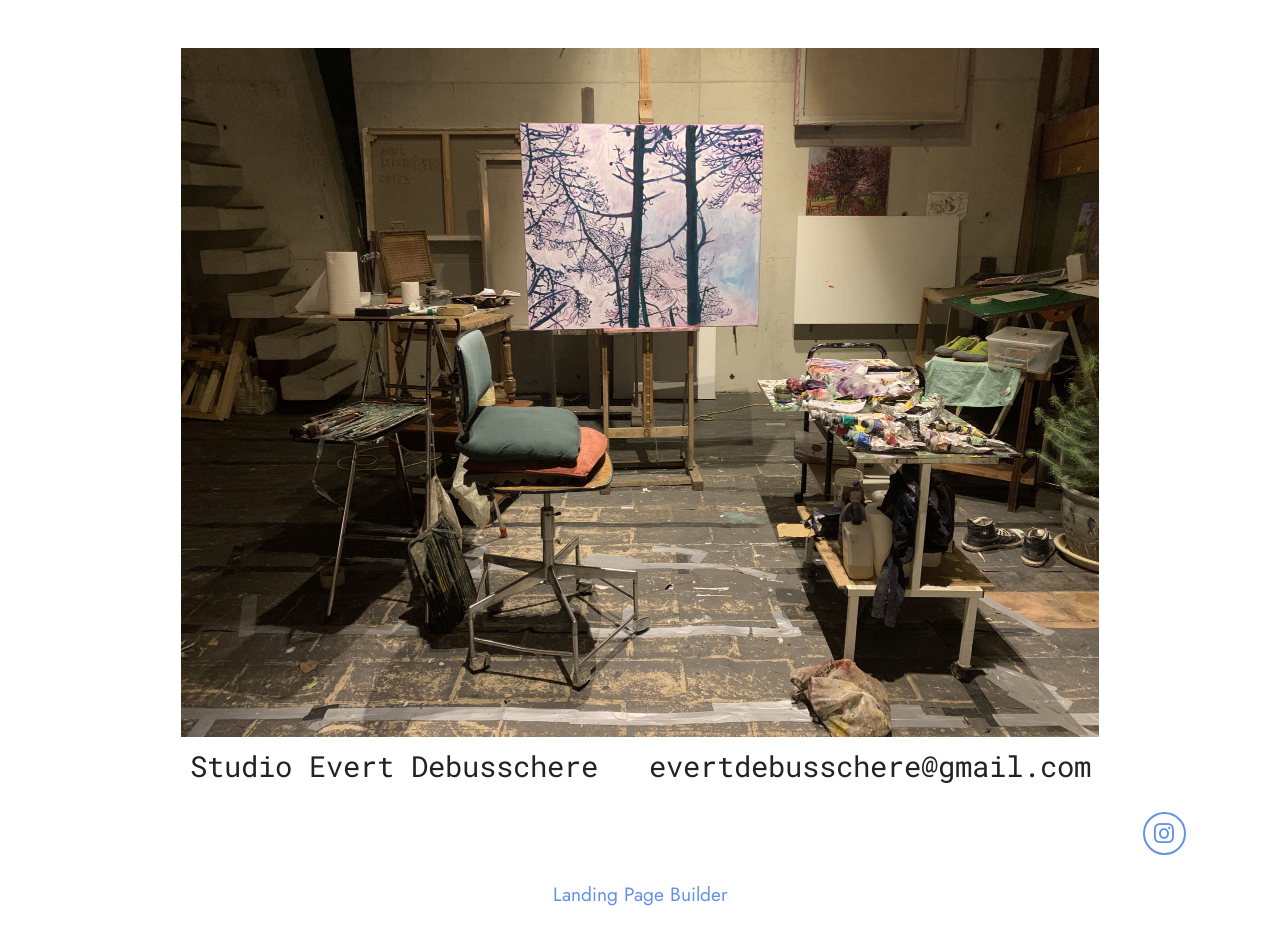
<file: index.html>
<!DOCTYPE html>
<html  >
<head>
  <!-- Site made with Mobirise Website Builder v5.9.6, https://mobirise.com -->
  <meta charset="UTF-8">
  <meta http-equiv="X-UA-Compatible" content="IE=edge">
  <meta name="generator" content="Mobirise v5.9.6, mobirise.com">
  <meta name="viewport" content="width=device-width, initial-scale=1, minimum-scale=1">
  <link rel="shortcut icon" href="assets/images/img-0318-128x96.png" type="image/x-icon">
  <meta name="description" content="">
  
  
  <title>home</title>
  <link rel="stylesheet" href="assets/bootstrap/css/bootstrap.min.css">
  <link rel="stylesheet" href="assets/bootstrap/css/bootstrap-grid.min.css">
  <link rel="stylesheet" href="assets/bootstrap/css/bootstrap-reboot.min.css">
  <link rel="stylesheet" href="assets/socicon/css/styles.css">
  <link rel="stylesheet" href="assets/theme/css/style.css">
  <link rel="preload" href="https://fonts.googleapis.com/css?family=Jost:100,200,300,400,500,600,700,800,900,100i,200i,300i,400i,500i,600i,700i,800i,900i&display=swap" as="style" onload="this.onload=null;this.rel='stylesheet'">
  <noscript><link rel="stylesheet" href="https://fonts.googleapis.com/css?family=Jost:100,200,300,400,500,600,700,800,900,100i,200i,300i,400i,500i,600i,700i,800i,900i&display=swap"></noscript>
  <link rel="preload" href="https://fonts.googleapis.com/css?family=Roboto+Mono:100,200,300,400,500,600,700,100i,200i,300i,400i,500i,600i,700i&display=swap" as="style" onload="this.onload=null;this.rel='stylesheet'">
  <noscript><link rel="stylesheet" href="https://fonts.googleapis.com/css?family=Roboto+Mono:100,200,300,400,500,600,700,100i,200i,300i,400i,500i,600i,700i&display=swap"></noscript>
  <link rel="preload" as="style" href="assets/mobirise/css/mbr-additional.css"><link rel="stylesheet" href="assets/mobirise/css/mbr-additional.css" type="text/css">

  
  
  
</head>
<body>
  
  <section data-bs-version="5.1" class="image3 cid-tVTR5rGYM0" id="image3-p">
    

    

    <div class="container">
        <div class="row justify-content-center">
            <div class="col-12 col-lg-10">
                <div class="image-wrapper">
                    <img src="assets/images/img-318-1836x1377.jpg" alt="Mobirise">
                    <p class="mbr-description mbr-fonts-style mt-2 align-center display-4">Studio Evert Debusschere&nbsp; &nbsp;evertdebusschere@gmail.com</p><p></p><p></p>
                </div>
            </div>
        </div>
    </div>
</section>

<section data-bs-version="5.1" class="contacts4 cid-tVTOsX6Fzd" id="contacts4-l">

    

    

    <div class="container">
        <div class="row align-items-center justify-content-center">
            <div class="text-content col-12 col-md-6">
                
                <p>&nbsp; &nbsp; &nbsp; &nbsp; &nbsp; &nbsp; &nbsp;&nbsp;</p><p></p>
            </div>
            <div class="icons d-flex align-items-center col-12 col-md-6 justify-content-end mt-md-0 mt-2 flex-wrap">
                <a href="https://www.instagram.com/debusschereevert/" target="_blank">
                    <span class="mbr-iconfont mbr-iconfont-social socicon-instagram socicon" style="font-size: 20px;"></span>
                </a>
                
                
                
                
                
                
                
                
                
            </div>
        </div>
    </div>
    
</section><section class="display-7" style="padding: 0;align-items: center;justify-content: center;flex-wrap: wrap;    align-content: center;display: flex;position: relative;height: 4rem;"><a href="https://mobiri.se/953989" style="flex: 1 1;height: 4rem;position: absolute;width: 100%;z-index: 1;"><img alt="" style="height: 4rem;" src="[data-uri]"></a><p style="margin: 0;text-align: center;" class="display-7">&#8204;</p><a style="z-index:1" href="https://mobirise.com/builder/landing-page-builder.html">Landing Page Builder</a></section><script src="assets/bootstrap/js/bootstrap.bundle.min.js"></script>  <script src="assets/smoothscroll/smooth-scroll.js"></script>  <script src="assets/ytplayer/index.js"></script>  <script src="assets/sociallikes/social-likes.js"></script>  <script src="assets/theme/js/script.js"></script>  
  
  
</body>
</html>
</file>
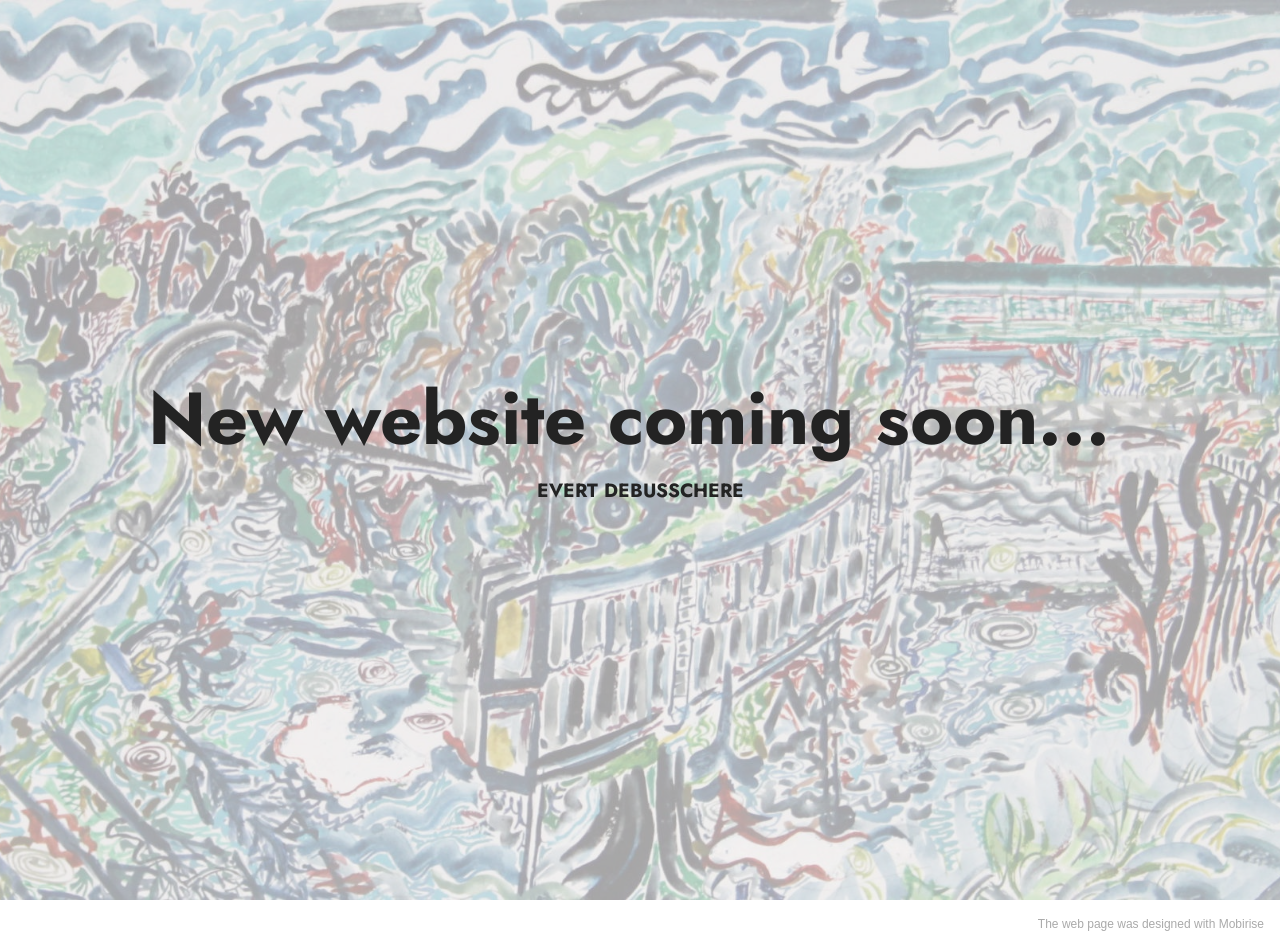
<file: website/index.html>
<!DOCTYPE html>
<html  >
<head>
  <!-- Site made with Mobirise Website Builder v5.2.0, https://mobirise.com -->
  <meta charset="UTF-8">
  <meta http-equiv="X-UA-Compatible" content="IE=edge">
  <meta name="generator" content="Mobirise v5.2.0, mobirise.com">
  <meta name="viewport" content="width=device-width, initial-scale=1, minimum-scale=1">
  <link rel="shortcut icon" href="assets/images/logo5.png" type="image/x-icon">
  <meta name="description" content="">
  
  
  <title>Home</title>
  <link rel="stylesheet" href="assets/tether/tether.min.css">
  <link rel="stylesheet" href="assets/bootstrap/css/bootstrap.min.css">
  <link rel="stylesheet" href="assets/bootstrap/css/bootstrap-grid.min.css">
  <link rel="stylesheet" href="assets/bootstrap/css/bootstrap-reboot.min.css">
  <link rel="stylesheet" href="assets/socicon/css/styles.css">
  <link rel="stylesheet" href="assets/theme/css/style.css">
  <link rel="preload" as="style" href="assets/mobirise/css/mbr-additional.css"><link rel="stylesheet" href="assets/mobirise/css/mbr-additional.css" type="text/css">
  
  
  
  
</head>
<body>
  
  <section class="header13 cid-si8rjERfaA mbr-fullscreen" id="header13-k">

    

    <div class="mbr-overlay" style="opacity: 0.6; background-color: rgb(255, 255, 255);"></div>

    <div class="align-center container">
        <div class="row justify-content-center">
            <div class="col-12 col-lg-12">
                <h1 class="mbr-section-title mbr-fonts-style mb-3 display-1"><strong>New website coming soon...&nbsp;</strong></h1>
                
                <p class="mbr-text mbr-fonts-style mb-3 display-7"><strong>EVERT DEBUSSCHERE</strong></p>
                
                
            </div>
        </div>
    </div>
</section><section style="background-color: #fff; font-family: -apple-system, BlinkMacSystemFont, 'Segoe UI', 'Roboto', 'Helvetica Neue', Arial, sans-serif; color:#aaa; font-size:12px; padding: 0; align-items: center; display: flex;"><a href="https://mobirise.site/m" style="flex: 1 1; height: 3rem; padding-left: 1rem;"></a><p style="flex: 0 0 auto; margin:0; padding-right:1rem;">The <a href="https://mobirise.site/e" style="color:#aaa;">web page</a> was designed with Mobirise</p></section><script src="assets/web/assets/jquery/jquery.min.js"></script>  <script src="assets/popper/popper.min.js"></script>  <script src="assets/tether/tether.min.js"></script>  <script src="assets/bootstrap/js/bootstrap.min.js"></script>  <script src="assets/smoothscroll/smooth-scroll.js"></script>  <script src="assets/theme/js/script.js"></script>  
  
  
</body>
</html>
</file>
<file: assets/socicon/css/styles.css>
@charset "UTF-8";

@font-face {
  font-family: 'Socicon';
  src:  url('../fonts/socicon.eot');
  src:  url('../fonts/socicon.eot?#iefix') format('embedded-opentype'),
    url('../fonts/socicon.woff2') format('woff2'),
    url('../fonts/socicon.ttf') format('truetype'),
    url('../fonts/socicon.woff') format('woff'),
    url('../fonts/socicon.svg#socicon') format('svg');
  font-weight: normal;
  font-style: normal;
  font-display: swap;
}

[data-icon]:before {
  font-family: "socicon" !important;
  content: attr(data-icon);
  font-style: normal !important;
  font-weight: normal !important;
  font-variant: normal !important;
  text-transform: none !important;
  speak: none;
  line-height: 1;
  -webkit-font-smoothing: antialiased;
  -moz-osx-font-smoothing: grayscale;
}

[class^="socicon-"], [class*=" socicon-"] {
  /* use !important to prevent issues with browser extensions that change fonts */
  font-family: 'Socicon' !important;
  speak: none;
  font-style: normal;
  font-weight: normal;
  font-variant: normal;
  text-transform: none;
  line-height: 1;

  /* Better Font Rendering =========== */
  -webkit-font-smoothing: antialiased;
  -moz-osx-font-smoothing: grayscale;
}

.socicon-eitaa:before {
  content: "\e97c";
}
.socicon-soroush:before {
  content: "\e97d";
}
.socicon-bale:before {
  content: "\e97e";
}
.socicon-zazzle:before {
  content: "\e97b";
}
.socicon-society6:before {
  content: "\e97a";
}
.socicon-redbubble:before {
  content: "\e979";
}
.socicon-avvo:before {
  content: "\e978";
}
.socicon-stitcher:before {
  content: "\e977";
}
.socicon-googlehangouts:before {
  content: "\e974";
}
.socicon-dlive:before {
  content: "\e975";
}
.socicon-vsco:before {
  content: "\e976";
}
.socicon-flipboard:before {
  content: "\e973";
}
.socicon-ubuntu:before {
  content: "\e958";
}
.socicon-artstation:before {
  content: "\e959";
}
.socicon-invision:before {
  content: "\e95a";
}
.socicon-torial:before {
  content: "\e95b";
}
.socicon-collectorz:before {
  content: "\e95c";
}
.socicon-seenthis:before {
  content: "\e95d";
}
.socicon-googleplaymusic:before {
  content: "\e95e";
}
.socicon-debian:before {
  content: "\e95f";
}
.socicon-filmfreeway:before {
  content: "\e960";
}
.socicon-gnome:before {
  content: "\e961";
}
.socicon-itchio:before {
  content: "\e962";
}
.socicon-jamendo:before {
  content: "\e963";
}
.socicon-mix:before {
  content: "\e964";
}
.socicon-sharepoint:before {
  content: "\e965";
}
.socicon-tinder:before {
  content: "\e966";
}
.socicon-windguru:before {
  content: "\e967";
}
.socicon-cdbaby:before {
  content: "\e968";
}
.socicon-elementaryos:before {
  content: "\e969";
}
.socicon-stage32:before {
  content: "\e96a";
}
.socicon-tiktok:before {
  content: "\e96b";
}
.socicon-gitter:before {
  content: "\e96c";
}
.socicon-letterboxd:before {
  content: "\e96d";
}
.socicon-threema:before {
  content: "\e96e";
}
.socicon-splice:before {
  content: "\e96f";
}
.socicon-metapop:before {
  content: "\e970";
}
.socicon-naver:before {
  content: "\e971";
}
.socicon-remote:before {
  content: "\e972";
}
.socicon-internet:before {
  content: "\e957";
}
.socicon-moddb:before {
  content: "\e94b";
}
.socicon-indiedb:before {
  content: "\e94c";
}
.socicon-traxsource:before {
  content: "\e94d";
}
.socicon-gamefor:before {
  content: "\e94e";
}
.socicon-pixiv:before {
  content: "\e94f";
}
.socicon-myanimelist:before {
  content: "\e950";
}
.socicon-blackberry:before {
  content: "\e951";
}
.socicon-wickr:before {
  content: "\e952";
}
.socicon-spip:before {
  content: "\e953";
}
.socicon-napster:before {
  content: "\e954";
}
.socicon-beatport:before {
  content: "\e955";
}
.socicon-hackerone:before {
  content: "\e956";
}
.socicon-hackernews:before {
  content: "\e946";
}
.socicon-smashwords:before {
  content: "\e947";
}
.socicon-kobo:before {
  content: "\e948";
}
.socicon-bookbub:before {
  content: "\e949";
}
.socicon-mailru:before {
  content: "\e94a";
}
.socicon-gitlab:before {
  content: "\e945";
}
.socicon-instructables:before {
  content: "\e944";
}
.socicon-portfolio:before {
  content: "\e943";
}
.socicon-codered:before {
  content: "\e940";
}
.socicon-origin:before {
  content: "\e941";
}
.socicon-nextdoor:before {
  content: "\e942";
}
.socicon-udemy:before {
  content: "\e93f";
}
.socicon-livemaster:before {
  content: "\e93e";
}
.socicon-crunchbase:before {
  content: "\e93b";
}
.socicon-homefy:before {
  content: "\e93c";
}
.socicon-calendly:before {
  content: "\e93d";
}
.socicon-realtor:before {
  content: "\e90f";
}
.socicon-tidal:before {
  content: "\e910";
}
.socicon-qobuz:before {
  content: "\e911";
}
.socicon-natgeo:before {
  content: "\e912";
}
.socicon-mastodon:before {
  content: "\e913";
}
.socicon-unsplash:before {
  content: "\e914";
}
.socicon-homeadvisor:before {
  content: "\e915";
}
.socicon-angieslist:before {
  content: "\e916";
}
.socicon-codepen:before {
  content: "\e917";
}
.socicon-slack:before {
  content: "\e918";
}
.socicon-openaigym:before {
  content: "\e919";
}
.socicon-logmein:before {
  content: "\e91a";
}
.socicon-fiverr:before {
  content: "\e91b";
}
.socicon-gotomeeting:before {
  content: "\e91c";
}
.socicon-aliexpress:before {
  content: "\e91d";
}
.socicon-guru:before {
  content: "\e91e";
}
.socicon-appstore:before {
  content: "\e91f";
}
.socicon-homes:before {
  content: "\e920";
}
.socicon-zoom:before {
  content: "\e921";
}
.socicon-alibaba:before {
  content: "\e922";
}
.socicon-craigslist:before {
  content: "\e923";
}
.socicon-wix:before {
  content: "\e924";
}
.socicon-redfin:before {
  content: "\e925";
}
.socicon-googlecalendar:before {
  content: "\e926";
}
.socicon-shopify:before {
  content: "\e927";
}
.socicon-freelancer:before {
  content: "\e928";
}
.socicon-seedrs:before {
  content: "\e929";
}
.socicon-bing:before {
  content: "\e92a";
}
.socicon-doodle:before {
  content: "\e92b";
}
.socicon-bonanza:before {
  content: "\e92c";
}
.socicon-squarespace:before {
  content: "\e92d";
}
.socicon-toptal:before {
  content: "\e92e";
}
.socicon-gust:before {
  content: "\e92f";
}
.socicon-ask:before {
  content: "\e930";
}
.socicon-trulia:before {
  content: "\e931";
}
.socicon-loomly:before {
  content: "\e932";
}
.socicon-ghost:before {
  content: "\e933";
}
.socicon-upwork:before {
  content: "\e934";
}
.socicon-fundable:before {
  content: "\e935";
}
.socicon-booking:before {
  content: "\e936";
}
.socicon-googlemaps:before {
  content: "\e937";
}
.socicon-zillow:before {
  content: "\e938";
}
.socicon-niconico:before {
  content: "\e939";
}
.socicon-toneden:before {
  content: "\e93a";
}
.socicon-augment:before {
  content: "\e908";
}
.socicon-bitbucket:before {
  content: "\e909";
}
.socicon-fyuse:before {
  content: "\e90a";
}
.socicon-yt-gaming:before {
  content: "\e90b";
}
.socicon-sketchfab:before {
  content: "\e90c";
}
.socicon-mobcrush:before {
  content: "\e90d";
}
.socicon-microsoft:before {
  content: "\e90e";
}
.socicon-pandora:before {
  content: "\e907";
}
.socicon-messenger:before {
  content: "\e906";
}
.socicon-gamewisp:before {
  content: "\e905";
}
.socicon-bloglovin:before {
  content: "\e904";
}
.socicon-tunein:before {
  content: "\e903";
}
.socicon-gamejolt:before {
  content: "\e901";
}
.socicon-trello:before {
  content: "\e902";
}
.socicon-spreadshirt:before {
  content: "\e900";
}
.socicon-500px:before {
  content: "\e000";
}
.socicon-8tracks:before {
  content: "\e001";
}
.socicon-airbnb:before {
  content: "\e002";
}
.socicon-alliance:before {
  content: "\e003";
}
.socicon-amazon:before {
  content: "\e004";
}
.socicon-amplement:before {
  content: "\e005";
}
.socicon-android:before {
  content: "\e006";
}
.socicon-angellist:before {
  content: "\e007";
}
.socicon-apple:before {
  content: "\e008";
}
.socicon-appnet:before {
  content: "\e009";
}
.socicon-baidu:before {
  content: "\e00a";
}
.socicon-bandcamp:before {
  content: "\e00b";
}
.socicon-battlenet:before {
  content: "\e00c";
}
.socicon-mixer:before {
  content: "\e00d";
}
.socicon-bebee:before {
  content: "\e00e";
}
.socicon-bebo:before {
  content: "\e00f";
}
.socicon-behance:before {
  content: "\e010";
}
.socicon-blizzard:before {
  content: "\e011";
}
.socicon-blogger:before {
  content: "\e012";
}
.socicon-buffer:before {
  content: "\e013";
}
.socicon-chrome:before {
  content: "\e014";
}
.socicon-coderwall:before {
  content: "\e015";
}
.socicon-curse:before {
  content: "\e016";
}
.socicon-dailymotion:before {
  content: "\e017";
}
.socicon-deezer:before {
  content: "\e018";
}
.socicon-delicious:before {
  content: "\e019";
}
.socicon-deviantart:before {
  content: "\e01a";
}
.socicon-diablo:before {
  content: "\e01b";
}
.socicon-digg:before {
  content: "\e01c";
}
.socicon-discord:before {
  content: "\e01d";
}
.socicon-disqus:before {
  content: "\e01e";
}
.socicon-douban:before {
  content: "\e01f";
}
.socicon-draugiem:before {
  content: "\e020";
}
.socicon-dribbble:before {
  content: "\e021";
}
.socicon-drupal:before {
  content: "\e022";
}
.socicon-ebay:before {
  content: "\e023";
}
.socicon-ello:before {
  content: "\e024";
}
.socicon-endomodo:before {
  content: "\e025";
}
.socicon-envato:before {
  content: "\e026";
}
.socicon-etsy:before {
  content: "\e027";
}
.socicon-facebook:before {
  content: "\e028";
}
.socicon-feedburner:before {
  content: "\e029";
}
.socicon-filmweb:before {
  content: "\e02a";
}
.socicon-firefox:before {
  content: "\e02b";
}
.socicon-flattr:before {
  content: "\e02c";
}
.socicon-flickr:before {
  content: "\e02d";
}
.socicon-formulr:before {
  content: "\e02e";
}
.socicon-forrst:before {
  content: "\e02f";
}
.socicon-foursquare:before {
  content: "\e030";
}
.socicon-friendfeed:before {
  content: "\e031";
}
.socicon-github:before {
  content: "\e032";
}
.socicon-goodreads:before {
  content: "\e033";
}
.socicon-google:before {
  content: "\e034";
}
.socicon-googlescholar:before {
  content: "\e035";
}
.socicon-googlegroups:before {
  content: "\e036";
}
.socicon-googlephotos:before {
  content: "\e037";
}
.socicon-googleplus:before {
  content: "\e038";
}
.socicon-grooveshark:before {
  content: "\e039";
}
.socicon-hackerrank:before {
  content: "\e03a";
}
.socicon-hearthstone:before {
  content: "\e03b";
}
.socicon-hellocoton:before {
  content: "\e03c";
}
.socicon-heroes:before {
  content: "\e03d";
}
.socicon-smashcast:before {
  content: "\e03e";
}
.socicon-horde:before {
  content: "\e03f";
}
.socicon-houzz:before {
  content: "\e040";
}
.socicon-icq:before {
  content: "\e041";
}
.socicon-identica:before {
  content: "\e042";
}
.socicon-imdb:before {
  content: "\e043";
}
.socicon-instagram:before {
  content: "\e044";
}
.socicon-issuu:before {
  content: "\e045";
}
.socicon-istock:before {
  content: "\e046";
}
.socicon-itunes:before {
  content: "\e047";
}
.socicon-keybase:before {
  content: "\e048";
}
.socicon-lanyrd:before {
  content: "\e049";
}
.socicon-lastfm:before {
  content: "\e04a";
}
.socicon-line:before {
  content: "\e04b";
}
.socicon-linkedin:before {
  content: "\e04c";
}
.socicon-livejournal:before {
  content: "\e04d";
}
.socicon-lyft:before {
  content: "\e04e";
}
.socicon-macos:before {
  content: "\e04f";
}
.socicon-mail:before {
  content: "\e050";
}
.socicon-medium:before {
  content: "\e051";
}
.socicon-meetup:before {
  content: "\e052";
}
.socicon-mixcloud:before {
  content: "\e053";
}
.socicon-modelmayhem:before {
  content: "\e054";
}
.socicon-mumble:before {
  content: "\e055";
}
.socicon-myspace:before {
  content: "\e056";
}
.socicon-newsvine:before {
  content: "\e057";
}
.socicon-nintendo:before {
  content: "\e058";
}
.socicon-npm:before {
  content: "\e059";
}
.socicon-odnoklassniki:before {
  content: "\e05a";
}
.socicon-openid:before {
  content: "\e05b";
}
.socicon-opera:before {
  content: "\e05c";
}
.socicon-outlook:before {
  content: "\e05d";
}
.socicon-overwatch:before {
  content: "\e05e";
}
.socicon-patreon:before {
  content: "\e05f";
}
.socicon-paypal:before {
  content: "\e060";
}
.socicon-periscope:before {
  content: "\e061";
}
.socicon-persona:before {
  content: "\e062";
}
.socicon-pinterest:before {
  content: "\e063";
}
.socicon-play:before {
  content: "\e064";
}
.socicon-player:before {
  content: "\e065";
}
.socicon-playstation:before {
  content: "\e066";
}
.socicon-pocket:before {
  content: "\e067";
}
.socicon-qq:before {
  content: "\e068";
}
.socicon-quora:before {
  content: "\e069";
}
.socicon-raidcall:before {
  content: "\e06a";
}
.socicon-ravelry:before {
  content: "\e06b";
}
.socicon-reddit:before {
  content: "\e06c";
}
.socicon-renren:before {
  content: "\e06d";
}
.socicon-researchgate:before {
  content: "\e06e";
}
.socicon-residentadvisor:before {
  content: "\e06f";
}
.socicon-reverbnation:before {
  content: "\e070";
}
.socicon-rss:before {
  content: "\e071";
}
.socicon-sharethis:before {
  content: "\e072";
}
.socicon-skype:before {
  content: "\e073";
}
.socicon-slideshare:before {
  content: "\e074";
}
.socicon-smugmug:before {
  content: "\e075";
}
.socicon-snapchat:before {
  content: "\e076";
}
.socicon-songkick:before {
  content: "\e077";
}
.socicon-soundcloud:before {
  content: "\e078";
}
.socicon-spotify:before {
  content: "\e079";
}
.socicon-stackexchange:before {
  content: "\e07a";
}
.socicon-stackoverflow:before {
  content: "\e07b";
}
.socicon-starcraft:before {
  content: "\e07c";
}
.socicon-stayfriends:before {
  content: "\e07d";
}
.socicon-steam:before {
  content: "\e07e";
}
.socicon-storehouse:before {
  content: "\e07f";
}
.socicon-strava:before {
  content: "\e080";
}
.socicon-streamjar:before {
  content: "\e081";
}
.socicon-stumbleupon:before {
  content: "\e082";
}
.socicon-swarm:before {
  content: "\e083";
}
.socicon-teamspeak:before {
  content: "\e084";
}
.socicon-teamviewer:before {
  content: "\e085";
}
.socicon-technorati:before {
  content: "\e086";
}
.socicon-telegram:before {
  content: "\e087";
}
.socicon-tripadvisor:before {
  content: "\e088";
}
.socicon-tripit:before {
  content: "\e089";
}
.socicon-triplej:before {
  content: "\e08a";
}
.socicon-tumblr:before {
  content: "\e08b";
}
.socicon-twitch:before {
  content: "\e08c";
}
.socicon-twitter:before {
  content: "\e08d";
}
.socicon-uber:before {
  content: "\e08e";
}
.socicon-ventrilo:before {
  content: "\e08f";
}
.socicon-viadeo:before {
  content: "\e090";
}
.socicon-viber:before {
  content: "\e091";
}
.socicon-viewbug:before {
  content: "\e092";
}
.socicon-vimeo:before {
  content: "\e093";
}
.socicon-vine:before {
  content: "\e094";
}
.socicon-vkontakte:before {
  content: "\e095";
}
.socicon-warcraft:before {
  content: "\e096";
}
.socicon-wechat:before {
  content: "\e097";
}
.socicon-weibo:before {
  content: "\e098";
}
.socicon-whatsapp:before {
  content: "\e099";
}
.socicon-wikipedia:before {
  content: "\e09a";
}
.socicon-windows:before {
  content: "\e09b";
}
.socicon-wordpress:before {
  content: "\e09c";
}
.socicon-wykop:before {
  content: "\e09d";
}
.socicon-xbox:before {
  content: "\e09e";
}
.socicon-xing:before {
  content: "\e09f";
}
.socicon-yahoo:before {
  content: "\e0a0";
}
.socicon-yammer:before {
  content: "\e0a1";
}
.socicon-yandex:before {
  content: "\e0a2";
}
.socicon-yelp:before {
  content: "\e0a3";
}
.socicon-younow:before {
  content: "\e0a4";
}
.socicon-youtube:before {
  content: "\e0a5";
}
.socicon-zapier:before {
  content: "\e0a6";
}
.socicon-zerply:before {
  content: "\e0a7";
}
.socicon-zomato:before {
  content: "\e0a8";
}
.socicon-zynga:before {
  content: "\e0a9";
}
</file>
<file: assets/theme/css/style.css>
@charset "UTF-8";
section {
  background-color: #ffffff;
}

body {
  font-style: normal;
  line-height: 1.5;
  font-weight: 400;
  color: #232323;
  position: relative;
}

button {
  background-color: transparent;
  border-color: transparent;
}

section,
.container,
.container-fluid {
  position: relative;
  word-wrap: break-word;
}

a.mbr-iconfont:hover {
  text-decoration: none;
}

.article .lead p,
.article .lead ul,
.article .lead ol,
.article .lead pre,
.article .lead blockquote {
  margin-bottom: 0;
}

a {
  font-style: normal;
  font-weight: 400;
  cursor: pointer;
}
a, a:hover {
  text-decoration: none;
}

.mbr-section-title {
  font-style: normal;
  line-height: 1.3;
}

.mbr-section-subtitle {
  line-height: 1.3;
}

.mbr-text {
  font-style: normal;
  line-height: 1.7;
}

h1,
h2,
h3,
h4,
h5,
h6,
.display-1,
.display-2,
.display-4,
.display-5,
.display-7,
span,
p,
a {
  line-height: 1;
  word-break: break-word;
  word-wrap: break-word;
  font-weight: 400;
}

b,
strong {
  font-weight: bold;
}

input:-webkit-autofill, input:-webkit-autofill:hover, input:-webkit-autofill:focus, input:-webkit-autofill:active {
  transition-delay: 9999s;
  -webkit-transition-property: background-color, color;
  transition-property: background-color, color;
}

textarea[type=hidden] {
  display: none;
}

section {
  background-position: 50% 50%;
  background-repeat: no-repeat;
  background-size: cover;
}
section .mbr-background-video,
section .mbr-background-video-preview {
  position: absolute;
  bottom: 0;
  left: 0;
  right: 0;
  top: 0;
}

.hidden {
  visibility: hidden;
}

.mbr-z-index20 {
  z-index: 20;
}

/*! Base colors */
.mbr-white {
  color: #ffffff;
}

.mbr-black {
  color: #111111;
}

.mbr-bg-white {
  background-color: #ffffff;
}

.mbr-bg-black {
  background-color: #000000;
}

/*! Text-aligns */
.align-left {
  text-align: left;
}

.align-center {
  text-align: center;
}

.align-right {
  text-align: right;
}

/*! Font-weight  */
.mbr-light {
  font-weight: 300;
}

.mbr-regular {
  font-weight: 400;
}

.mbr-semibold {
  font-weight: 500;
}

.mbr-bold {
  font-weight: 700;
}

/*! Media  */
.media-content {
  flex-basis: 100%;
}

.media-container-row {
  display: flex;
  flex-direction: row;
  flex-wrap: wrap;
  justify-content: center;
  align-content: center;
  align-items: start;
}
.media-container-row .media-size-item {
  width: 400px;
}

.media-container-column {
  display: flex;
  flex-direction: column;
  flex-wrap: wrap;
  justify-content: center;
  align-content: center;
  align-items: stretch;
}
.media-container-column > * {
  width: 100%;
}

@media (min-width: 992px) {
  .media-container-row {
    flex-wrap: nowrap;
  }
}
figure {
  margin-bottom: 0;
  overflow: hidden;
}

figure[mbr-media-size] {
  transition: width 0.1s;
}

img,
iframe {
  display: block;
  width: 100%;
}

.card {
  background-color: transparent;
  border: none;
}

.card-box {
  width: 100%;
}

.card-img {
  text-align: center;
  flex-shrink: 0;
  -webkit-flex-shrink: 0;
}

.media {
  max-width: 100%;
  margin: 0 auto;
}

.mbr-figure {
  align-self: center;
}

.media-container > div {
  max-width: 100%;
}

.mbr-figure img,
.card-img img {
  width: 100%;
}

@media (max-width: 991px) {
  .media-size-item {
    width: auto !important;
  }

  .media {
    width: auto;
  }

  .mbr-figure {
    width: 100% !important;
  }
}
/*! Buttons */
.mbr-section-btn {
  margin-left: -0.6rem;
  margin-right: -0.6rem;
  font-size: 0;
}

.btn {
  font-weight: 600;
  border-width: 1px;
  font-style: normal;
  margin: 0.6rem 0.6rem;
  white-space: normal;
  transition: all 0.2s ease-in-out;
  display: inline-flex;
  align-items: center;
  justify-content: center;
  word-break: break-word;
}

.btn-sm {
  font-weight: 600;
  letter-spacing: 0px;
  transition: all 0.3s ease-in-out;
}

.btn-md {
  font-weight: 600;
  letter-spacing: 0px;
  transition: all 0.3s ease-in-out;
}

.btn-lg {
  font-weight: 600;
  letter-spacing: 0px;
  transition: all 0.3s ease-in-out;
}

.btn-form {
  margin: 0;
}
.btn-form:hover {
  cursor: pointer;
}

nav .mbr-section-btn {
  margin-left: 0rem;
  margin-right: 0rem;
}

/*! Btn icon margin */
.btn .mbr-iconfont,
.btn.btn-sm .mbr-iconfont {
  order: 1;
  cursor: pointer;
  margin-left: 0.5rem;
  vertical-align: sub;
}

.btn.btn-md .mbr-iconfont,
.btn.btn-md .mbr-iconfont {
  margin-left: 0.8rem;
}

.mbr-regular {
  font-weight: 400;
}

.mbr-semibold {
  font-weight: 500;
}

.mbr-bold {
  font-weight: 700;
}

[type=submit] {
  -webkit-appearance: none;
}

/*! Full-screen */
.mbr-fullscreen .mbr-overlay {
  min-height: 100vh;
}

.mbr-fullscreen {
  display: flex;
  display: -moz-flex;
  display: -ms-flex;
  display: -o-flex;
  align-items: center;
  min-height: 100vh;
  padding-top: 3rem;
  padding-bottom: 3rem;
}

/*! Map */
.map {
  height: 25rem;
  position: relative;
}
.map iframe {
  width: 100%;
  height: 100%;
}

/*! Scroll to top arrow */
.mbr-arrow-up {
  bottom: 25px;
  right: 90px;
  position: fixed;
  text-align: right;
  z-index: 5000;
  color: #ffffff;
  font-size: 22px;
}

.mbr-arrow-up a {
  background: rgba(0, 0, 0, 0.2);
  border-radius: 50%;
  color: #fff;
  display: inline-block;
  height: 60px;
  width: 60px;
  border: 2px solid #fff;
  outline-style: none !important;
  position: relative;
  text-decoration: none;
  transition: all 0.3s ease-in-out;
  cursor: pointer;
  text-align: center;
}
.mbr-arrow-up a:hover {
  background-color: rgba(0, 0, 0, 0.4);
}
.mbr-arrow-up a i {
  line-height: 60px;
}

.mbr-arrow-up-icon {
  display: block;
  color: #fff;
}

.mbr-arrow-up-icon::before {
  content: "›";
  display: inline-block;
  font-family: serif;
  font-size: 22px;
  line-height: 1;
  font-style: normal;
  position: relative;
  top: 6px;
  left: -4px;
  transform: rotate(-90deg);
}

/*! Arrow Down */
.mbr-arrow {
  position: absolute;
  bottom: 45px;
  left: 50%;
  width: 60px;
  height: 60px;
  cursor: pointer;
  background-color: rgba(80, 80, 80, 0.5);
  border-radius: 50%;
  transform: translateX(-50%);
}
@media (max-width: 767px) {
  .mbr-arrow {
    display: none;
  }
}
.mbr-arrow > a {
  display: inline-block;
  text-decoration: none;
  outline-style: none;
  -webkit-animation: arrowdown 1.7s ease-in-out infinite;
          animation: arrowdown 1.7s ease-in-out infinite;
  color: #ffffff;
}
.mbr-arrow > a > i {
  position: absolute;
  top: -2px;
  left: 15px;
  font-size: 2rem;
}

#scrollToTop a i::before {
  content: "";
  position: absolute;
  display: block;
  border-bottom: 2.5px solid #fff;
  border-left: 2.5px solid #fff;
  width: 27.8%;
  height: 27.8%;
  left: 50%;
  top: 51%;
  transform: translateY(-30%) translateX(-50%) rotate(135deg);
}

@keyframes arrowdown {
  0% {
    transform: translateY(0px);
  }
  50% {
    transform: translateY(-5px);
  }
  100% {
    transform: translateY(0px);
  }
}
@-webkit-keyframes arrowdown {
  0% {
    transform: translateY(0px);
  }
  50% {
    transform: translateY(-5px);
  }
  100% {
    transform: translateY(0px);
  }
}
@media (max-width: 500px) {
  .mbr-arrow-up {
    left: 0;
    right: 0;
    text-align: center;
  }
}
/*Gradients animation*/
@keyframes gradient-animation {
  from {
    background-position: 0% 100%;
    -webkit-animation-timing-function: ease-in-out;
            animation-timing-function: ease-in-out;
  }
  to {
    background-position: 100% 0%;
    -webkit-animation-timing-function: ease-in-out;
            animation-timing-function: ease-in-out;
  }
}
@-webkit-keyframes gradient-animation {
  from {
    background-position: 0% 100%;
    -webkit-animation-timing-function: ease-in-out;
            animation-timing-function: ease-in-out;
  }
  to {
    background-position: 100% 0%;
    -webkit-animation-timing-function: ease-in-out;
            animation-timing-function: ease-in-out;
  }
}
.bg-gradient {
  background-size: 200% 200%;
  animation: gradient-animation 5s infinite alternate;
  -webkit-animation: gradient-animation 5s infinite alternate;
}

.menu .navbar-brand {
  display: -webkit-flex;
}
.menu .navbar-brand span {
  display: flex;
  display: -webkit-flex;
}
.menu .navbar-brand .navbar-caption-wrap {
  display: -webkit-flex;
}
.menu .navbar-brand .navbar-logo img {
  display: -webkit-flex;
  width: auto;
}
@media (min-width: 768px) and (max-width: 991px) {
  .menu .navbar-toggleable-sm .navbar-nav {
    display: -ms-flexbox;
  }
}
@media (max-width: 991px) {
  .menu .navbar-collapse {
    max-height: 93.5vh;
  }
  .menu .navbar-collapse.show {
    overflow: auto;
  }
}
@media (min-width: 992px) {
  .menu .navbar-nav.nav-dropdown {
    display: -webkit-flex;
  }
  .menu .navbar-toggleable-sm .navbar-collapse {
    display: -webkit-flex !important;
  }
  .menu .collapsed .navbar-collapse {
    max-height: 93.5vh;
  }
  .menu .collapsed .navbar-collapse.show {
    overflow: auto;
  }
}
@media (max-width: 767px) {
  .menu .navbar-collapse {
    max-height: 80vh;
  }
}

.nav-link .mbr-iconfont {
  margin-right: 0.5rem;
}

.navbar {
  display: -webkit-flex;
  -webkit-flex-wrap: wrap;
  -webkit-align-items: center;
  -webkit-justify-content: space-between;
}

.navbar-collapse {
  -webkit-flex-basis: 100%;
  -webkit-flex-grow: 1;
  -webkit-align-items: center;
}

.nav-dropdown .link {
  padding: 0.667em 1.667em !important;
  margin: 0 !important;
}

.nav {
  display: -webkit-flex;
  -webkit-flex-wrap: wrap;
}

.row {
  display: -webkit-flex;
  -webkit-flex-wrap: wrap;
}

.justify-content-center {
  -webkit-justify-content: center;
}

.form-inline {
  display: -webkit-flex;
}

.card-wrapper {
  -webkit-flex: 1;
}

.carousel-control {
  z-index: 10;
  display: -webkit-flex;
}

.carousel-controls {
  display: -webkit-flex;
}

.media {
  display: -webkit-flex;
}

.form-group:focus {
  outline: none;
}

.jq-selectbox__select {
  padding: 7px 0;
  position: relative;
}

.jq-selectbox__dropdown {
  overflow: hidden;
  border-radius: 10px;
  position: absolute;
  top: 100%;
  left: 0 !important;
  width: 100% !important;
}

.jq-selectbox__trigger-arrow {
  right: 0;
  transform: translateY(-50%);
}

.jq-selectbox li {
  padding: 1.07em 0.5em;
}

input[type=range] {
  padding-left: 0 !important;
  padding-right: 0 !important;
}

.modal-dialog,
.modal-content {
  height: 100%;
}

.modal-dialog .carousel-inner {
  height: calc(100vh - 1.75rem);
}
@media (max-width: 575px) {
  .modal-dialog .carousel-inner {
    height: calc(100vh - 1rem);
  }
}

.carousel-item {
  text-align: center;
}

.carousel-item img {
  margin: auto;
}

.navbar-toggler {
  align-self: flex-start;
  padding: 0.25rem 0.75rem;
  font-size: 1.25rem;
  line-height: 1;
  background: transparent;
  border: 1px solid transparent;
  border-radius: 0.25rem;
}

.navbar-toggler:focus,
.navbar-toggler:hover {
  text-decoration: none;
  box-shadow: none;
}

.navbar-toggler-icon {
  display: inline-block;
  width: 1.5em;
  height: 1.5em;
  vertical-align: middle;
  content: "";
  background: no-repeat center center;
  background-size: 100% 100%;
}

.navbar-toggler-left {
  position: absolute;
  left: 1rem;
}

.navbar-toggler-right {
  position: absolute;
  right: 1rem;
}

.card-img {
  width: auto;
}

.menu .navbar.collapsed:not(.beta-menu) {
  flex-direction: column;
}

.carousel-item.active,
.carousel-item-next,
.carousel-item-prev {
  display: flex;
}

.note-air-layout .dropup .dropdown-menu,
.note-air-layout .navbar-fixed-bottom .dropdown .dropdown-menu {
  bottom: initial !important;
}

html,
body {
  height: auto;
  min-height: 100vh;
}

.dropup .dropdown-toggle::after {
  display: none;
}

.form-asterisk {
  font-family: initial;
  position: absolute;
  top: -2px;
  font-weight: normal;
}

.form-control-label {
  position: relative;
  cursor: pointer;
  margin-bottom: 0.357em;
  padding: 0;
}

.alert {
  color: #ffffff;
  border-radius: 0;
  border: 0;
  font-size: 1.1rem;
  line-height: 1.5;
  margin-bottom: 1.875rem;
  padding: 1.25rem;
  position: relative;
  text-align: center;
}
.alert.alert-form::after {
  background-color: inherit;
  bottom: -7px;
  content: "";
  display: block;
  height: 14px;
  left: 50%;
  margin-left: -7px;
  position: absolute;
  transform: rotate(45deg);
  width: 14px;
}

.form-control {
  background-color: #ffffff;
  background-clip: border-box;
  color: #232323;
  line-height: 1rem !important;
  height: auto;
  padding: 0.6rem 1.2rem;
  transition: border-color 0.25s ease 0s;
  border: 1px solid transparent !important;
  border-radius: 4px;
  box-shadow: rgba(0, 0, 0, 0.07) 0px 1px 1px 0px, rgba(0, 0, 0, 0.07) 0px 1px 3px 0px, rgba(0, 0, 0, 0.03) 0px 0px 0px 1px;
}
.form-active .form-control:invalid {
  border-color: red;
}

form .row {
  margin-left: -0.6rem;
  margin-right: -0.6rem;
}
form .row [class*=col] {
  padding-left: 0.6rem;
  padding-right: 0.6rem;
}

form .mbr-section-btn {
  margin: 0;
  padding-left: 0.6rem;
  padding-right: 0.6rem;
}

form .btn {
  display: flex;
  padding: 0.6rem 1.2rem;
  margin: 0;
}

form .form-check-input {
  margin-top: 0.5;
}

textarea.form-control {
  line-height: 1.5rem !important;
}

.form-group {
  margin-bottom: 1.2rem;
}

.form-control,
form .btn {
  min-height: 48px;
}

.gdpr-block label span.textGDPR input[name=gdpr] {
  top: 7px;
}

.form-control:focus {
  box-shadow: none;
}

:focus {
  outline: none;
}

.mbr-overlay {
  background-color: #000;
  bottom: 0;
  left: 0;
  opacity: 0.5;
  position: absolute;
  right: 0;
  top: 0;
  z-index: 0;
  pointer-events: none;
}

blockquote {
  font-style: italic;
  padding: 3rem;
  font-size: 1.09rem;
  position: relative;
  border-left: 3px solid;
}

ul,
ol,
pre,
blockquote {
  margin-bottom: 2.3125rem;
}

.mt-4 {
  margin-top: 2rem !important;
}

.mb-4 {
  margin-bottom: 2rem !important;
}

@media (min-width: 992px) {
  .container {
    padding-left: 16px;
    padding-right: 16px;
  }

  .row {
    margin-left: -16px;
    margin-right: -16px;
  }
  .row > [class*=col] {
    padding-left: 16px;
    padding-right: 16px;
  }
}
@media (min-width: 768px) {
  .container-fluid {
    padding-left: 32px;
    padding-right: 32px;
  }
}
@media (min-width: 768px) and (max-width: 991px) {
  .mbr-container {
    padding-left: 32px;
    padding-right: 32px;
  }
}
@media (max-width: 767px) {
  .mbr-container {
    padding-left: 16px;
    padding-right: 16px;
  }
}
.card-wrapper,
.item-wrapper {
  overflow: hidden;
}

.app-video-wrapper > img {
  opacity: 1;
}

.item {
  position: relative;
}

.dropdown-menu .dropdown-menu {
  left: 100%;
}

.dropdown-item + .dropdown-menu {
  display: none;
}

.dropdown-item:hover + .dropdown-menu,
.dropdown-menu:hover {
  display: block;
}

@media (min-aspect-ratio: 16/9) {
  .mbr-video-foreground {
    height: 300% !important;
    top: -100% !important;
  }
}
@media (max-aspect-ratio: 16/9) {
  .mbr-video-foreground {
    width: 300% !important;
    left: -100% !important;
  }
}.engine {
	position: absolute;
	text-indent: -2400px;
	text-align: center;
	padding: 0;
	top: 0;
	left: -2400px;
}
</file>
<file: assets/mobirise/css/mbr-additional.css>
body {
  font-family: IBM Plex Sans;
}
.display-1 {
  font-family: 'Jost', sans-serif;
  font-size: 4.6rem;
  line-height: 1.1;
}
.display-1 > .mbr-iconfont {
  font-size: 5.75rem;
}
.display-2 {
  font-family: 'Jost', sans-serif;
  font-size: 3rem;
  line-height: 1.1;
}
.display-2 > .mbr-iconfont {
  font-size: 3.75rem;
}
.display-4 {
  font-family: 'Roboto Mono', monospace;
  font-size: 1.8rem;
  line-height: 1.5;
}
.display-4 > .mbr-iconfont {
  font-size: 2.25rem;
}
.display-5 {
  font-family: 'Jost', sans-serif;
  font-size: 2.2rem;
  line-height: 1.5;
}
.display-5 > .mbr-iconfont {
  font-size: 2.75rem;
}
.display-7 {
  font-family: 'Jost', sans-serif;
  font-size: 1.2rem;
  line-height: 1.5;
}
.display-7 > .mbr-iconfont {
  font-size: 1.5rem;
}
/* ---- Fluid typography for mobile devices ---- */
/* 1.4 - font scale ratio ( bootstrap == 1.42857 ) */
/* 100vw - current viewport width */
/* (48 - 20)  48 == 48rem == 768px, 20 == 20rem == 320px(minimal supported viewport) */
/* 0.65 - min scale variable, may vary */
@media (max-width: 992px) {
  .display-1 {
    font-size: 3.68rem;
  }
}
@media (max-width: 768px) {
  .display-1 {
    font-size: 3.22rem;
    font-size: calc( 2.26rem + (4.6 - 2.26) * ((100vw - 20rem) / (48 - 20)));
    line-height: calc( 1.1 * (2.26rem + (4.6 - 2.26) * ((100vw - 20rem) / (48 - 20))));
  }
  .display-2 {
    font-size: 2.4rem;
    font-size: calc( 1.7rem + (3 - 1.7) * ((100vw - 20rem) / (48 - 20)));
    line-height: calc( 1.3 * (1.7rem + (3 - 1.7) * ((100vw - 20rem) / (48 - 20))));
  }
  .display-4 {
    font-size: 1.44rem;
    font-size: calc( 1.28rem + (1.8 - 1.28) * ((100vw - 20rem) / (48 - 20)));
    line-height: calc( 1.4 * (1.28rem + (1.8 - 1.28) * ((100vw - 20rem) / (48 - 20))));
  }
  .display-5 {
    font-size: 1.76rem;
    font-size: calc( 1.42rem + (2.2 - 1.42) * ((100vw - 20rem) / (48 - 20)));
    line-height: calc( 1.4 * (1.42rem + (2.2 - 1.42) * ((100vw - 20rem) / (48 - 20))));
  }
  .display-7 {
    font-size: 0.96rem;
    font-size: calc( 1.07rem + (1.2 - 1.07) * ((100vw - 20rem) / (48 - 20)));
    line-height: calc( 1.4 * (1.07rem + (1.2 - 1.07) * ((100vw - 20rem) / (48 - 20))));
  }
}
/* Buttons */
.btn {
  padding: 0.6rem 1.2rem;
  border-radius: 4px;
}
.btn-sm {
  padding: 0.6rem 1.2rem;
  border-radius: 4px;
}
.btn-md {
  padding: 0.6rem 1.2rem;
  border-radius: 4px;
}
.btn-lg {
  padding: 1rem 2.6rem;
  border-radius: 4px;
}
.bg-primary {
  background-color: #6592e6 !important;
}
.bg-success {
  background-color: #40b0bf !important;
}
.bg-info {
  background-color: #47b5ed !important;
}
.bg-warning {
  background-color: #ffe161 !important;
}
.bg-danger {
  background-color: #ff9966 !important;
}
.btn-primary,
.btn-primary:active {
  background-color: #6592e6 !important;
  border-color: #6592e6 !important;
  color: #ffffff !important;
  box-shadow: 0 2px 2px 0 rgba(0, 0, 0, 0.2);
}
.btn-primary:hover,
.btn-primary:focus,
.btn-primary.focus,
.btn-primary.active {
  color: #ffffff !important;
  background-color: #2260d2 !important;
  border-color: #2260d2 !important;
  box-shadow: 0 2px 5px 0 rgba(0, 0, 0, 0.2);
}
.btn-primary.disabled,
.btn-primary:disabled {
  color: #ffffff !important;
  background-color: #2260d2 !important;
  border-color: #2260d2 !important;
}
.btn-secondary,
.btn-secondary:active {
  background-color: #ff6666 !important;
  border-color: #ff6666 !important;
  color: #ffffff !important;
  box-shadow: 0 2px 2px 0 rgba(0, 0, 0, 0.2);
}
.btn-secondary:hover,
.btn-secondary:focus,
.btn-secondary.focus,
.btn-secondary.active {
  color: #ffffff !important;
  background-color: #ff0f0f !important;
  border-color: #ff0f0f !important;
  box-shadow: 0 2px 5px 0 rgba(0, 0, 0, 0.2);
}
.btn-secondary.disabled,
.btn-secondary:disabled {
  color: #ffffff !important;
  background-color: #ff0f0f !important;
  border-color: #ff0f0f !important;
}
.btn-info,
.btn-info:active {
  background-color: #47b5ed !important;
  border-color: #47b5ed !important;
  color: #ffffff !important;
  box-shadow: 0 2px 2px 0 rgba(0, 0, 0, 0.2);
}
.btn-info:hover,
.btn-info:focus,
.btn-info.focus,
.btn-info.active {
  color: #ffffff !important;
  background-color: #148cca !important;
  border-color: #148cca !important;
  box-shadow: 0 2px 5px 0 rgba(0, 0, 0, 0.2);
}
.btn-info.disabled,
.btn-info:disabled {
  color: #ffffff !important;
  background-color: #148cca !important;
  border-color: #148cca !important;
}
.btn-success,
.btn-success:active {
  background-color: #40b0bf !important;
  border-color: #40b0bf !important;
  color: #ffffff !important;
  box-shadow: 0 2px 2px 0 rgba(0, 0, 0, 0.2);
}
.btn-success:hover,
.btn-success:focus,
.btn-success.focus,
.btn-success.active {
  color: #ffffff !important;
  background-color: #2a747e !important;
  border-color: #2a747e !important;
  box-shadow: 0 2px 5px 0 rgba(0, 0, 0, 0.2);
}
.btn-success.disabled,
.btn-success:disabled {
  color: #ffffff !important;
  background-color: #2a747e !important;
  border-color: #2a747e !important;
}
.btn-warning,
.btn-warning:active {
  background-color: #ffe161 !important;
  border-color: #ffe161 !important;
  color: #614f00 !important;
  box-shadow: 0 2px 2px 0 rgba(0, 0, 0, 0.2);
}
.btn-warning:hover,
.btn-warning:focus,
.btn-warning.focus,
.btn-warning.active {
  color: #0a0800 !important;
  background-color: #ffd10a !important;
  border-color: #ffd10a !important;
  box-shadow: 0 2px 5px 0 rgba(0, 0, 0, 0.2);
}
.btn-warning.disabled,
.btn-warning:disabled {
  color: #614f00 !important;
  background-color: #ffd10a !important;
  border-color: #ffd10a !important;
}
.btn-danger,
.btn-danger:active {
  background-color: #ff9966 !important;
  border-color: #ff9966 !important;
  color: #ffffff !important;
  box-shadow: 0 2px 2px 0 rgba(0, 0, 0, 0.2);
}
.btn-danger:hover,
.btn-danger:focus,
.btn-danger.focus,
.btn-danger.active {
  color: #ffffff !important;
  background-color: #ff5f0f !important;
  border-color: #ff5f0f !important;
  box-shadow: 0 2px 5px 0 rgba(0, 0, 0, 0.2);
}
.btn-danger.disabled,
.btn-danger:disabled {
  color: #ffffff !important;
  background-color: #ff5f0f !important;
  border-color: #ff5f0f !important;
}
.btn-white,
.btn-white:active {
  background-color: #fafafa !important;
  border-color: #fafafa !important;
  color: #7a7a7a !important;
  box-shadow: 0 2px 2px 0 rgba(0, 0, 0, 0.2);
}
.btn-white:hover,
.btn-white:focus,
.btn-white.focus,
.btn-white.active {
  color: #4f4f4f !important;
  background-color: #cfcfcf !important;
  border-color: #cfcfcf !important;
  box-shadow: 0 2px 5px 0 rgba(0, 0, 0, 0.2);
}
.btn-white.disabled,
.btn-white:disabled {
  color: #7a7a7a !important;
  background-color: #cfcfcf !important;
  border-color: #cfcfcf !important;
}
.btn-black,
.btn-black:active {
  background-color: #232323 !important;
  border-color: #232323 !important;
  color: #ffffff !important;
  box-shadow: 0 2px 2px 0 rgba(0, 0, 0, 0.2);
}
.btn-black:hover,
.btn-black:focus,
.btn-black.focus,
.btn-black.active {
  color: #ffffff !important;
  background-color: #000000 !important;
  border-color: #000000 !important;
  box-shadow: 0 2px 5px 0 rgba(0, 0, 0, 0.2);
}
.btn-black.disabled,
.btn-black:disabled {
  color: #ffffff !important;
  background-color: #000000 !important;
  border-color: #000000 !important;
}
.btn-primary-outline,
.btn-primary-outline:active {
  background-color: transparent !important;
  border-color: transparent;
  color: #6592e6;
}
.btn-primary-outline:hover,
.btn-primary-outline:focus,
.btn-primary-outline.focus,
.btn-primary-outline.active {
  color: #2260d2 !important;
  background-color: transparent!important;
  border-color: transparent!important;
  box-shadow: none!important;
}
.btn-primary-outline.disabled,
.btn-primary-outline:disabled {
  color: #ffffff !important;
  background-color: #6592e6 !important;
  border-color: #6592e6 !important;
}
.btn-secondary-outline,
.btn-secondary-outline:active {
  background-color: transparent !important;
  border-color: transparent;
  color: #ff6666;
}
.btn-secondary-outline:hover,
.btn-secondary-outline:focus,
.btn-secondary-outline.focus,
.btn-secondary-outline.active {
  color: #ff0f0f !important;
  background-color: transparent!important;
  border-color: transparent!important;
  box-shadow: none!important;
}
.btn-secondary-outline.disabled,
.btn-secondary-outline:disabled {
  color: #ffffff !important;
  background-color: #ff6666 !important;
  border-color: #ff6666 !important;
}
.btn-info-outline,
.btn-info-outline:active {
  background-color: transparent !important;
  border-color: transparent;
  color: #47b5ed;
}
.btn-info-outline:hover,
.btn-info-outline:focus,
.btn-info-outline.focus,
.btn-info-outline.active {
  color: #148cca !important;
  background-color: transparent!important;
  border-color: transparent!important;
  box-shadow: none!important;
}
.btn-info-outline.disabled,
.btn-info-outline:disabled {
  color: #ffffff !important;
  background-color: #47b5ed !important;
  border-color: #47b5ed !important;
}
.btn-success-outline,
.btn-success-outline:active {
  background-color: transparent !important;
  border-color: transparent;
  color: #40b0bf;
}
.btn-success-outline:hover,
.btn-success-outline:focus,
.btn-success-outline.focus,
.btn-success-outline.active {
  color: #2a747e !important;
  background-color: transparent!important;
  border-color: transparent!important;
  box-shadow: none!important;
}
.btn-success-outline.disabled,
.btn-success-outline:disabled {
  color: #ffffff !important;
  background-color: #40b0bf !important;
  border-color: #40b0bf !important;
}
.btn-warning-outline,
.btn-warning-outline:active {
  background-color: transparent !important;
  border-color: transparent;
  color: #ffe161;
}
.btn-warning-outline:hover,
.btn-warning-outline:focus,
.btn-warning-outline.focus,
.btn-warning-outline.active {
  color: #ffd10a !important;
  background-color: transparent!important;
  border-color: transparent!important;
  box-shadow: none!important;
}
.btn-warning-outline.disabled,
.btn-warning-outline:disabled {
  color: #614f00 !important;
  background-color: #ffe161 !important;
  border-color: #ffe161 !important;
}
.btn-danger-outline,
.btn-danger-outline:active {
  background-color: transparent !important;
  border-color: transparent;
  color: #ff9966;
}
.btn-danger-outline:hover,
.btn-danger-outline:focus,
.btn-danger-outline.focus,
.btn-danger-outline.active {
  color: #ff5f0f !important;
  background-color: transparent!important;
  border-color: transparent!important;
  box-shadow: none!important;
}
.btn-danger-outline.disabled,
.btn-danger-outline:disabled {
  color: #ffffff !important;
  background-color: #ff9966 !important;
  border-color: #ff9966 !important;
}
.btn-black-outline,
.btn-black-outline:active {
  background-color: transparent !important;
  border-color: transparent;
  color: #232323;
}
.btn-black-outline:hover,
.btn-black-outline:focus,
.btn-black-outline.focus,
.btn-black-outline.active {
  color: #000000 !important;
  background-color: transparent!important;
  border-color: transparent!important;
  box-shadow: none!important;
}
.btn-black-outline.disabled,
.btn-black-outline:disabled {
  color: #ffffff !important;
  background-color: #232323 !important;
  border-color: #232323 !important;
}
.btn-white-outline,
.btn-white-outline:active {
  background-color: transparent !important;
  border-color: transparent;
  color: #fafafa;
}
.btn-white-outline:hover,
.btn-white-outline:focus,
.btn-white-outline.focus,
.btn-white-outline.active {
  color: #cfcfcf !important;
  background-color: transparent!important;
  border-color: transparent!important;
  box-shadow: none!important;
}
.btn-white-outline.disabled,
.btn-white-outline:disabled {
  color: #7a7a7a !important;
  background-color: #fafafa !important;
  border-color: #fafafa !important;
}
.text-primary {
  color: #6592e6 !important;
}
.text-secondary {
  color: #ff6666 !important;
}
.text-success {
  color: #40b0bf !important;
}
.text-info {
  color: #47b5ed !important;
}
.text-warning {
  color: #ffe161 !important;
}
.text-danger {
  color: #ff9966 !important;
}
.text-white {
  color: #fafafa !important;
}
.text-black {
  color: #232323 !important;
}
a.text-primary:hover,
a.text-primary:focus,
a.text-primary.active {
  color: #205ac5 !important;
}
a.text-secondary:hover,
a.text-secondary:focus,
a.text-secondary.active {
  color: #ff0000 !important;
}
a.text-success:hover,
a.text-success:focus,
a.text-success.active {
  color: #266a73 !important;
}
a.text-info:hover,
a.text-info:focus,
a.text-info.active {
  color: #1283bc !important;
}
a.text-warning:hover,
a.text-warning:focus,
a.text-warning.active {
  color: #facb00 !important;
}
a.text-danger:hover,
a.text-danger:focus,
a.text-danger.active {
  color: #ff5500 !important;
}
a.text-white:hover,
a.text-white:focus,
a.text-white.active {
  color: #c7c7c7 !important;
}
a.text-black:hover,
a.text-black:focus,
a.text-black.active {
  color: #000000 !important;
}
a[class*="text-"]:not(.nav-link):not(.dropdown-item):not([role]):not(.navbar-caption) {
  position: relative;
  background-image: transparent;
  background-size: 10000px 2px;
  background-repeat: no-repeat;
  background-position: 0px 1.2em;
  background-position: -10000px 1.2em;
}
a[class*="text-"]:not(.nav-link):not(.dropdown-item):not([role]):not(.navbar-caption):hover {
  transition: background-position 2s ease-in-out;
  background-image: linear-gradient(currentColor 50%, currentColor 50%);
  background-position: 0px 1.2em;
}
.nav-tabs .nav-link.active {
  color: #6592e6;
}
.nav-tabs .nav-link:not(.active) {
  color: #232323;
}
.alert-success {
  background-color: #70c770;
}
.alert-info {
  background-color: #47b5ed;
}
.alert-warning {
  background-color: #ffe161;
}
.alert-danger {
  background-color: #ff9966;
}
.mbr-gallery-filter li.active .btn {
  background-color: #6592e6;
  border-color: #6592e6;
  color: #ffffff;
}
.mbr-gallery-filter li.active .btn:focus {
  box-shadow: none;
}
a,
a:hover {
  color: #6592e6;
}
.mbr-plan-header.bg-primary .mbr-plan-subtitle,
.mbr-plan-header.bg-primary .mbr-plan-price-desc {
  color: #ffffff;
}
.mbr-plan-header.bg-success .mbr-plan-subtitle,
.mbr-plan-header.bg-success .mbr-plan-price-desc {
  color: #a0d8df;
}
.mbr-plan-header.bg-info .mbr-plan-subtitle,
.mbr-plan-header.bg-info .mbr-plan-price-desc {
  color: #ffffff;
}
.mbr-plan-header.bg-warning .mbr-plan-subtitle,
.mbr-plan-header.bg-warning .mbr-plan-price-desc {
  color: #ffffff;
}
.mbr-plan-header.bg-danger .mbr-plan-subtitle,
.mbr-plan-header.bg-danger .mbr-plan-price-desc {
  color: #ffffff;
}
/* Scroll to top button*/
.scrollToTop_wraper {
  display: none;
}
.form-control {
  font-family: 'Roboto Mono', monospace;
  font-size: 1.8rem;
  line-height: 1.5;
  font-weight: 400;
}
.form-control > .mbr-iconfont {
  font-size: 2.25rem;
}
.form-control:hover,
.form-control:focus {
  box-shadow: rgba(0, 0, 0, 0.07) 0px 1px 1px 0px, rgba(0, 0, 0, 0.07) 0px 1px 3px 0px, rgba(0, 0, 0, 0.03) 0px 0px 0px 1px;
  border-color: #6592e6 !important;
}
.form-control:-webkit-input-placeholder {
  font-family: 'Roboto Mono', monospace;
  font-size: 1.8rem;
  line-height: 1.5;
  font-weight: 400;
}
.form-control:-webkit-input-placeholder > .mbr-iconfont {
  font-size: 2.25rem;
}
blockquote {
  border-color: #6592e6;
}
/* Forms */
.jq-selectbox li:hover,
.jq-selectbox li.selected {
  background-color: #6592e6;
  color: #ffffff;
}
.jq-number__spin {
  transition: 0.25s ease;
}
.jq-number__spin:hover {
  border-color: #6592e6;
}
.jq-selectbox .jq-selectbox__trigger-arrow,
.jq-number__spin.minus:after,
.jq-number__spin.plus:after {
  transition: 0.4s;
  border-top-color: #353535;
  border-bottom-color: #353535;
}
.jq-selectbox:hover .jq-selectbox__trigger-arrow,
.jq-number__spin.minus:hover:after,
.jq-number__spin.plus:hover:after {
  border-top-color: #6592e6;
  border-bottom-color: #6592e6;
}
.xdsoft_datetimepicker .xdsoft_calendar td.xdsoft_default,
.xdsoft_datetimepicker .xdsoft_calendar td.xdsoft_current,
.xdsoft_datetimepicker .xdsoft_timepicker .xdsoft_time_box > div > div.xdsoft_current {
  color: #ffffff !important;
  background-color: #6592e6 !important;
  box-shadow: none !important;
}
.xdsoft_datetimepicker .xdsoft_calendar td:hover,
.xdsoft_datetimepicker .xdsoft_timepicker .xdsoft_time_box > div > div:hover {
  color: #000000 !important;
  background: #ff6666 !important;
  box-shadow: none !important;
}
.lazy-bg {
  background-image: none !important;
}
.lazy-placeholder:not(section),
.lazy-none {
  display: block;
  position: relative;
  padding-bottom: 56.25%;
  width: 100%;
  height: auto;
}
iframe.lazy-placeholder,
.lazy-placeholder:after {
  content: '';
  position: absolute;
  width: 200px;
  height: 200px;
  background: transparent no-repeat center;
  background-size: contain;
  top: 50%;
  left: 50%;
  transform: translateX(-50%) translateY(-50%);
  background-image: url("data:image/svg+xml;charset=UTF-8,%3csvg width='32' height='32' viewBox='0 0 64 64' xmlns='http://www.w3.org/2000/svg' stroke='%236592e6' %3e%3cg fill='none' fill-rule='evenodd'%3e%3cg transform='translate(16 16)' stroke-width='2'%3e%3ccircle stroke-opacity='.5' cx='16' cy='16' r='16'/%3e%3cpath d='M32 16c0-9.94-8.06-16-16-16'%3e%3canimateTransform attributeName='transform' type='rotate' from='0 16 16' to='360 16 16' dur='1s' repeatCount='indefinite'/%3e%3c/path%3e%3c/g%3e%3c/g%3e%3c/svg%3e");
}
section.lazy-placeholder:after {
  opacity: 0.5;
}
body {
  overflow-x: hidden;
}
a {
  transition: color 0.6s;
}
.cid-tVTR5rGYM0 {
  padding-top: 3rem;
  padding-bottom: 0rem;
  background-color: #ffffff;
}
@media (max-width: 991px) {
  .cid-tVTR5rGYM0 .image-wrapper {
    margin-bottom: 1rem;
  }
}
.cid-tVTR5rGYM0 .row {
  flex-direction: row-reverse;
}
.cid-tVTR5rGYM0 img {
  width: 100%;
}
.cid-tVTOsX6Fzd {
  padding-top: 0px;
  padding-bottom: 0px;
  background-color: #ffffff;
}
.cid-tVTOsX6Fzd .media-container-row {
  justify-content: space-between;
  justify-content: center;
}
.cid-tVTOsX6Fzd .text-content {
  max-width: 50%;
}
.cid-tVTOsX6Fzd .mbr-iconfont-social {
  margin: 0.5rem;
  font-size: 32px;
  display: flex;
  border-radius: 50%;
  text-align: center;
  color: #6592e6;
  border: 2px solid #6592e6;
  justify-content: center;
  align-content: center;
  transition: all 0.3s;
}
.cid-tVTOsX6Fzd .mbr-iconfont-social:before {
  padding: 0.6rem;
}
.cid-tVTOsX6Fzd .mbr-iconfont-social:hover {
  background-color: #6592e6;
  color: #ffffff;
}
@media (max-width: 768px) {
  .cid-tVTOsX6Fzd .icons {
    justify-content: center !important;
  }
  .cid-tVTOsX6Fzd .text-content * {
    text-align: center;
  }
}
.cid-tVTOsX6Fzd P {
  text-align: right;
}
</file>
<file: website/assets/socicon/css/styles.css>
@charset "UTF-8";

@font-face {
  font-family: 'Socicon';
  src:  url('../fonts/socicon.eot');
  src:  url('../fonts/socicon.eot?#iefix') format('embedded-opentype'),
    url('../fonts/socicon.woff2') format('woff2'),
    url('../fonts/socicon.ttf') format('truetype'),
    url('../fonts/socicon.woff') format('woff'),
    url('../fonts/socicon.svg#socicon') format('svg');
  font-weight: normal;
  font-style: normal;
}

[data-icon]:before {
  font-family: "socicon" !important;
  content: attr(data-icon);
  font-style: normal !important;
  font-weight: normal !important;
  font-variant: normal !important;
  text-transform: none !important;
  speak: none;
  line-height: 1;
  -webkit-font-smoothing: antialiased;
  -moz-osx-font-smoothing: grayscale;
}

[class^="socicon-"], [class*=" socicon-"] {
  /* use !important to prevent issues with browser extensions that change fonts */
  font-family: 'Socicon' !important;
  speak: none;
  font-style: normal;
  font-weight: normal;
  font-variant: normal;
  text-transform: none;
  line-height: 1;

  /* Better Font Rendering =========== */
  -webkit-font-smoothing: antialiased;
  -moz-osx-font-smoothing: grayscale;
}

.socicon-eitaa:before {
  content: "\e97c";
}
.socicon-soroush:before {
  content: "\e97d";
}
.socicon-bale:before {
  content: "\e97e";
}
.socicon-zazzle:before {
  content: "\e97b";
}
.socicon-society6:before {
  content: "\e97a";
}
.socicon-redbubble:before {
  content: "\e979";
}
.socicon-avvo:before {
  content: "\e978";
}
.socicon-stitcher:before {
  content: "\e977";
}
.socicon-googlehangouts:before {
  content: "\e974";
}
.socicon-dlive:before {
  content: "\e975";
}
.socicon-vsco:before {
  content: "\e976";
}
.socicon-flipboard:before {
  content: "\e973";
}
.socicon-ubuntu:before {
  content: "\e958";
}
.socicon-artstation:before {
  content: "\e959";
}
.socicon-invision:before {
  content: "\e95a";
}
.socicon-torial:before {
  content: "\e95b";
}
.socicon-collectorz:before {
  content: "\e95c";
}
.socicon-seenthis:before {
  content: "\e95d";
}
.socicon-googleplaymusic:before {
  content: "\e95e";
}
.socicon-debian:before {
  content: "\e95f";
}
.socicon-filmfreeway:before {
  content: "\e960";
}
.socicon-gnome:before {
  content: "\e961";
}
.socicon-itchio:before {
  content: "\e962";
}
.socicon-jamendo:before {
  content: "\e963";
}
.socicon-mix:before {
  content: "\e964";
}
.socicon-sharepoint:before {
  content: "\e965";
}
.socicon-tinder:before {
  content: "\e966";
}
.socicon-windguru:before {
  content: "\e967";
}
.socicon-cdbaby:before {
  content: "\e968";
}
.socicon-elementaryos:before {
  content: "\e969";
}
.socicon-stage32:before {
  content: "\e96a";
}
.socicon-tiktok:before {
  content: "\e96b";
}
.socicon-gitter:before {
  content: "\e96c";
}
.socicon-letterboxd:before {
  content: "\e96d";
}
.socicon-threema:before {
  content: "\e96e";
}
.socicon-splice:before {
  content: "\e96f";
}
.socicon-metapop:before {
  content: "\e970";
}
.socicon-naver:before {
  content: "\e971";
}
.socicon-remote:before {
  content: "\e972";
}
.socicon-internet:before {
  content: "\e957";
}
.socicon-moddb:before {
  content: "\e94b";
}
.socicon-indiedb:before {
  content: "\e94c";
}
.socicon-traxsource:before {
  content: "\e94d";
}
.socicon-gamefor:before {
  content: "\e94e";
}
.socicon-pixiv:before {
  content: "\e94f";
}
.socicon-myanimelist:before {
  content: "\e950";
}
.socicon-blackberry:before {
  content: "\e951";
}
.socicon-wickr:before {
  content: "\e952";
}
.socicon-spip:before {
  content: "\e953";
}
.socicon-napster:before {
  content: "\e954";
}
.socicon-beatport:before {
  content: "\e955";
}
.socicon-hackerone:before {
  content: "\e956";
}
.socicon-hackernews:before {
  content: "\e946";
}
.socicon-smashwords:before {
  content: "\e947";
}
.socicon-kobo:before {
  content: "\e948";
}
.socicon-bookbub:before {
  content: "\e949";
}
.socicon-mailru:before {
  content: "\e94a";
}
.socicon-gitlab:before {
  content: "\e945";
}
.socicon-instructables:before {
  content: "\e944";
}
.socicon-portfolio:before {
  content: "\e943";
}
.socicon-codered:before {
  content: "\e940";
}
.socicon-origin:before {
  content: "\e941";
}
.socicon-nextdoor:before {
  content: "\e942";
}
.socicon-udemy:before {
  content: "\e93f";
}
.socicon-livemaster:before {
  content: "\e93e";
}
.socicon-crunchbase:before {
  content: "\e93b";
}
.socicon-homefy:before {
  content: "\e93c";
}
.socicon-calendly:before {
  content: "\e93d";
}
.socicon-realtor:before {
  content: "\e90f";
}
.socicon-tidal:before {
  content: "\e910";
}
.socicon-qobuz:before {
  content: "\e911";
}
.socicon-natgeo:before {
  content: "\e912";
}
.socicon-mastodon:before {
  content: "\e913";
}
.socicon-unsplash:before {
  content: "\e914";
}
.socicon-homeadvisor:before {
  content: "\e915";
}
.socicon-angieslist:before {
  content: "\e916";
}
.socicon-codepen:before {
  content: "\e917";
}
.socicon-slack:before {
  content: "\e918";
}
.socicon-openaigym:before {
  content: "\e919";
}
.socicon-logmein:before {
  content: "\e91a";
}
.socicon-fiverr:before {
  content: "\e91b";
}
.socicon-gotomeeting:before {
  content: "\e91c";
}
.socicon-aliexpress:before {
  content: "\e91d";
}
.socicon-guru:before {
  content: "\e91e";
}
.socicon-appstore:before {
  content: "\e91f";
}
.socicon-homes:before {
  content: "\e920";
}
.socicon-zoom:before {
  content: "\e921";
}
.socicon-alibaba:before {
  content: "\e922";
}
.socicon-craigslist:before {
  content: "\e923";
}
.socicon-wix:before {
  content: "\e924";
}
.socicon-redfin:before {
  content: "\e925";
}
.socicon-googlecalendar:before {
  content: "\e926";
}
.socicon-shopify:before {
  content: "\e927";
}
.socicon-freelancer:before {
  content: "\e928";
}
.socicon-seedrs:before {
  content: "\e929";
}
.socicon-bing:before {
  content: "\e92a";
}
.socicon-doodle:before {
  content: "\e92b";
}
.socicon-bonanza:before {
  content: "\e92c";
}
.socicon-squarespace:before {
  content: "\e92d";
}
.socicon-toptal:before {
  content: "\e92e";
}
.socicon-gust:before {
  content: "\e92f";
}
.socicon-ask:before {
  content: "\e930";
}
.socicon-trulia:before {
  content: "\e931";
}
.socicon-loomly:before {
  content: "\e932";
}
.socicon-ghost:before {
  content: "\e933";
}
.socicon-upwork:before {
  content: "\e934";
}
.socicon-fundable:before {
  content: "\e935";
}
.socicon-booking:before {
  content: "\e936";
}
.socicon-googlemaps:before {
  content: "\e937";
}
.socicon-zillow:before {
  content: "\e938";
}
.socicon-niconico:before {
  content: "\e939";
}
.socicon-toneden:before {
  content: "\e93a";
}
.socicon-augment:before {
  content: "\e908";
}
.socicon-bitbucket:before {
  content: "\e909";
}
.socicon-fyuse:before {
  content: "\e90a";
}
.socicon-yt-gaming:before {
  content: "\e90b";
}
.socicon-sketchfab:before {
  content: "\e90c";
}
.socicon-mobcrush:before {
  content: "\e90d";
}
.socicon-microsoft:before {
  content: "\e90e";
}
.socicon-pandora:before {
  content: "\e907";
}
.socicon-messenger:before {
  content: "\e906";
}
.socicon-gamewisp:before {
  content: "\e905";
}
.socicon-bloglovin:before {
  content: "\e904";
}
.socicon-tunein:before {
  content: "\e903";
}
.socicon-gamejolt:before {
  content: "\e901";
}
.socicon-trello:before {
  content: "\e902";
}
.socicon-spreadshirt:before {
  content: "\e900";
}
.socicon-500px:before {
  content: "\e000";
}
.socicon-8tracks:before {
  content: "\e001";
}
.socicon-airbnb:before {
  content: "\e002";
}
.socicon-alliance:before {
  content: "\e003";
}
.socicon-amazon:before {
  content: "\e004";
}
.socicon-amplement:before {
  content: "\e005";
}
.socicon-android:before {
  content: "\e006";
}
.socicon-angellist:before {
  content: "\e007";
}
.socicon-apple:before {
  content: "\e008";
}
.socicon-appnet:before {
  content: "\e009";
}
.socicon-baidu:before {
  content: "\e00a";
}
.socicon-bandcamp:before {
  content: "\e00b";
}
.socicon-battlenet:before {
  content: "\e00c";
}
.socicon-mixer:before {
  content: "\e00d";
}
.socicon-bebee:before {
  content: "\e00e";
}
.socicon-bebo:before {
  content: "\e00f";
}
.socicon-behance:before {
  content: "\e010";
}
.socicon-blizzard:before {
  content: "\e011";
}
.socicon-blogger:before {
  content: "\e012";
}
.socicon-buffer:before {
  content: "\e013";
}
.socicon-chrome:before {
  content: "\e014";
}
.socicon-coderwall:before {
  content: "\e015";
}
.socicon-curse:before {
  content: "\e016";
}
.socicon-dailymotion:before {
  content: "\e017";
}
.socicon-deezer:before {
  content: "\e018";
}
.socicon-delicious:before {
  content: "\e019";
}
.socicon-deviantart:before {
  content: "\e01a";
}
.socicon-diablo:before {
  content: "\e01b";
}
.socicon-digg:before {
  content: "\e01c";
}
.socicon-discord:before {
  content: "\e01d";
}
.socicon-disqus:before {
  content: "\e01e";
}
.socicon-douban:before {
  content: "\e01f";
}
.socicon-draugiem:before {
  content: "\e020";
}
.socicon-dribbble:before {
  content: "\e021";
}
.socicon-drupal:before {
  content: "\e022";
}
.socicon-ebay:before {
  content: "\e023";
}
.socicon-ello:before {
  content: "\e024";
}
.socicon-endomodo:before {
  content: "\e025";
}
.socicon-envato:before {
  content: "\e026";
}
.socicon-etsy:before {
  content: "\e027";
}
.socicon-facebook:before {
  content: "\e028";
}
.socicon-feedburner:before {
  content: "\e029";
}
.socicon-filmweb:before {
  content: "\e02a";
}
.socicon-firefox:before {
  content: "\e02b";
}
.socicon-flattr:before {
  content: "\e02c";
}
.socicon-flickr:before {
  content: "\e02d";
}
.socicon-formulr:before {
  content: "\e02e";
}
.socicon-forrst:before {
  content: "\e02f";
}
.socicon-foursquare:before {
  content: "\e030";
}
.socicon-friendfeed:before {
  content: "\e031";
}
.socicon-github:before {
  content: "\e032";
}
.socicon-goodreads:before {
  content: "\e033";
}
.socicon-google:before {
  content: "\e034";
}
.socicon-googlescholar:before {
  content: "\e035";
}
.socicon-googlegroups:before {
  content: "\e036";
}
.socicon-googlephotos:before {
  content: "\e037";
}
.socicon-googleplus:before {
  content: "\e038";
}
.socicon-grooveshark:before {
  content: "\e039";
}
.socicon-hackerrank:before {
  content: "\e03a";
}
.socicon-hearthstone:before {
  content: "\e03b";
}
.socicon-hellocoton:before {
  content: "\e03c";
}
.socicon-heroes:before {
  content: "\e03d";
}
.socicon-smashcast:before {
  content: "\e03e";
}
.socicon-horde:before {
  content: "\e03f";
}
.socicon-houzz:before {
  content: "\e040";
}
.socicon-icq:before {
  content: "\e041";
}
.socicon-identica:before {
  content: "\e042";
}
.socicon-imdb:before {
  content: "\e043";
}
.socicon-instagram:before {
  content: "\e044";
}
.socicon-issuu:before {
  content: "\e045";
}
.socicon-istock:before {
  content: "\e046";
}
.socicon-itunes:before {
  content: "\e047";
}
.socicon-keybase:before {
  content: "\e048";
}
.socicon-lanyrd:before {
  content: "\e049";
}
.socicon-lastfm:before {
  content: "\e04a";
}
.socicon-line:before {
  content: "\e04b";
}
.socicon-linkedin:before {
  content: "\e04c";
}
.socicon-livejournal:before {
  content: "\e04d";
}
.socicon-lyft:before {
  content: "\e04e";
}
.socicon-macos:before {
  content: "\e04f";
}
.socicon-mail:before {
  content: "\e050";
}
.socicon-medium:before {
  content: "\e051";
}
.socicon-meetup:before {
  content: "\e052";
}
.socicon-mixcloud:before {
  content: "\e053";
}
.socicon-modelmayhem:before {
  content: "\e054";
}
.socicon-mumble:before {
  content: "\e055";
}
.socicon-myspace:before {
  content: "\e056";
}
.socicon-newsvine:before {
  content: "\e057";
}
.socicon-nintendo:before {
  content: "\e058";
}
.socicon-npm:before {
  content: "\e059";
}
.socicon-odnoklassniki:before {
  content: "\e05a";
}
.socicon-openid:before {
  content: "\e05b";
}
.socicon-opera:before {
  content: "\e05c";
}
.socicon-outlook:before {
  content: "\e05d";
}
.socicon-overwatch:before {
  content: "\e05e";
}
.socicon-patreon:before {
  content: "\e05f";
}
.socicon-paypal:before {
  content: "\e060";
}
.socicon-periscope:before {
  content: "\e061";
}
.socicon-persona:before {
  content: "\e062";
}
.socicon-pinterest:before {
  content: "\e063";
}
.socicon-play:before {
  content: "\e064";
}
.socicon-player:before {
  content: "\e065";
}
.socicon-playstation:before {
  content: "\e066";
}
.socicon-pocket:before {
  content: "\e067";
}
.socicon-qq:before {
  content: "\e068";
}
.socicon-quora:before {
  content: "\e069";
}
.socicon-raidcall:before {
  content: "\e06a";
}
.socicon-ravelry:before {
  content: "\e06b";
}
.socicon-reddit:before {
  content: "\e06c";
}
.socicon-renren:before {
  content: "\e06d";
}
.socicon-researchgate:before {
  content: "\e06e";
}
.socicon-residentadvisor:before {
  content: "\e06f";
}
.socicon-reverbnation:before {
  content: "\e070";
}
.socicon-rss:before {
  content: "\e071";
}
.socicon-sharethis:before {
  content: "\e072";
}
.socicon-skype:before {
  content: "\e073";
}
.socicon-slideshare:before {
  content: "\e074";
}
.socicon-smugmug:before {
  content: "\e075";
}
.socicon-snapchat:before {
  content: "\e076";
}
.socicon-songkick:before {
  content: "\e077";
}
.socicon-soundcloud:before {
  content: "\e078";
}
.socicon-spotify:before {
  content: "\e079";
}
.socicon-stackexchange:before {
  content: "\e07a";
}
.socicon-stackoverflow:before {
  content: "\e07b";
}
.socicon-starcraft:before {
  content: "\e07c";
}
.socicon-stayfriends:before {
  content: "\e07d";
}
.socicon-steam:before {
  content: "\e07e";
}
.socicon-storehouse:before {
  content: "\e07f";
}
.socicon-strava:before {
  content: "\e080";
}
.socicon-streamjar:before {
  content: "\e081";
}
.socicon-stumbleupon:before {
  content: "\e082";
}
.socicon-swarm:before {
  content: "\e083";
}
.socicon-teamspeak:before {
  content: "\e084";
}
.socicon-teamviewer:before {
  content: "\e085";
}
.socicon-technorati:before {
  content: "\e086";
}
.socicon-telegram:before {
  content: "\e087";
}
.socicon-tripadvisor:before {
  content: "\e088";
}
.socicon-tripit:before {
  content: "\e089";
}
.socicon-triplej:before {
  content: "\e08a";
}
.socicon-tumblr:before {
  content: "\e08b";
}
.socicon-twitch:before {
  content: "\e08c";
}
.socicon-twitter:before {
  content: "\e08d";
}
.socicon-uber:before {
  content: "\e08e";
}
.socicon-ventrilo:before {
  content: "\e08f";
}
.socicon-viadeo:before {
  content: "\e090";
}
.socicon-viber:before {
  content: "\e091";
}
.socicon-viewbug:before {
  content: "\e092";
}
.socicon-vimeo:before {
  content: "\e093";
}
.socicon-vine:before {
  content: "\e094";
}
.socicon-vkontakte:before {
  content: "\e095";
}
.socicon-warcraft:before {
  content: "\e096";
}
.socicon-wechat:before {
  content: "\e097";
}
.socicon-weibo:before {
  content: "\e098";
}
.socicon-whatsapp:before {
  content: "\e099";
}
.socicon-wikipedia:before {
  content: "\e09a";
}
.socicon-windows:before {
  content: "\e09b";
}
.socicon-wordpress:before {
  content: "\e09c";
}
.socicon-wykop:before {
  content: "\e09d";
}
.socicon-xbox:before {
  content: "\e09e";
}
.socicon-xing:before {
  content: "\e09f";
}
.socicon-yahoo:before {
  content: "\e0a0";
}
.socicon-yammer:before {
  content: "\e0a1";
}
.socicon-yandex:before {
  content: "\e0a2";
}
.socicon-yelp:before {
  content: "\e0a3";
}
.socicon-younow:before {
  content: "\e0a4";
}
.socicon-youtube:before {
  content: "\e0a5";
}
.socicon-zapier:before {
  content: "\e0a6";
}
.socicon-zerply:before {
  content: "\e0a7";
}
.socicon-zomato:before {
  content: "\e0a8";
}
.socicon-zynga:before {
  content: "\e0a9";
}
</file>
<file: website/assets/theme/css/style.css>
section {
  background-color: #ffffff;
}

body {
  font-style: normal;
  line-height: 1.5;
  font-weight: 400;
  color: #232323;
  position: relative;
}

section,
.container,
.container-fluid {
  position: relative;
  word-wrap: break-word;
}

a.mbr-iconfont:hover {
  text-decoration: none;
}

.article .lead p,
.article .lead ul,
.article .lead ol,
.article .lead pre,
.article .lead blockquote {
  margin-bottom: 0;
}

a {
  font-style: normal;
  font-weight: 400;
  cursor: pointer;
}

a, a:hover {
  text-decoration: none;
}

.mbr-section-title {
  font-style: normal;
  line-height: 1.3;
}

.mbr-section-subtitle {
  line-height: 1.3;
}

.mbr-text {
  font-style: normal;
  line-height: 1.7;
}

h1,
h2,
h3,
h4,
h5,
h6,
.display-1,
.display-2,
.display-4,
.display-5,
.display-7,
span,
p,
a {
  line-height: 1;
  word-break: break-word;
  word-wrap: break-word;
  font-weight: 400;
}

b,
strong {
  font-weight: bold;
}

input:-webkit-autofill, input:-webkit-autofill:hover, input:-webkit-autofill:focus, input:-webkit-autofill:active {
  -webkit-transition-delay: 9999s;
          transition-delay: 9999s;
  -webkit-transition-property: background-color, color;
  transition-property: background-color, color;
}

textarea[type="hidden"] {
  display: none;
}

section {
  background-position: 50% 50%;
  background-repeat: no-repeat;
  background-size: cover;
}

section .mbr-background-video,
section .mbr-background-video-preview {
  position: absolute;
  bottom: 0;
  left: 0;
  right: 0;
  top: 0;
}

.hidden {
  visibility: hidden;
}

.mbr-z-index20 {
  z-index: 20;
}

/*! Base colors */
.mbr-white {
  color: #ffffff;
}

.mbr-black {
  color: #111111;
}

.mbr-bg-white {
  background-color: #ffffff;
}

.mbr-bg-black {
  background-color: #000000;
}

/*! Text-aligns */
.align-left {
  text-align: left;
}

.align-center {
  text-align: center;
}

.align-right {
  text-align: right;
}

/*! Font-weight  */
.mbr-light {
  font-weight: 300;
}

.mbr-regular {
  font-weight: 400;
}

.mbr-semibold {
  font-weight: 500;
}

.mbr-bold {
  font-weight: 700;
}

/*! Media  */
.media-content {
  -ms-flex-preferred-size: 100%;
      flex-basis: 100%;
}

.media-container-row {
  display: -webkit-box;
  display: -ms-flexbox;
  display: flex;
  -webkit-box-orient: horizontal;
  -webkit-box-direction: normal;
      -ms-flex-direction: row;
          flex-direction: row;
  -ms-flex-wrap: wrap;
      flex-wrap: wrap;
  -webkit-box-pack: center;
      -ms-flex-pack: center;
          justify-content: center;
  -ms-flex-line-pack: center;
      align-content: center;
  -webkit-box-align: start;
      -ms-flex-align: start;
          align-items: start;
}

.media-container-row .media-size-item {
  width: 400px;
}

.media-container-column {
  display: -webkit-box;
  display: -ms-flexbox;
  display: flex;
  -webkit-box-orient: vertical;
  -webkit-box-direction: normal;
      -ms-flex-direction: column;
          flex-direction: column;
  -ms-flex-wrap: wrap;
      flex-wrap: wrap;
  -webkit-box-pack: center;
      -ms-flex-pack: center;
          justify-content: center;
  -ms-flex-line-pack: center;
      align-content: center;
  -webkit-box-align: stretch;
      -ms-flex-align: stretch;
          align-items: stretch;
}

.media-container-column > * {
  width: 100%;
}

@media (min-width: 992px) {
  .media-container-row {
    -ms-flex-wrap: nowrap;
        flex-wrap: nowrap;
  }
}

figure {
  margin-bottom: 0;
  overflow: hidden;
}

figure[mbr-media-size] {
  -webkit-transition: width 0.1s;
  transition: width 0.1s;
}

img,
iframe {
  display: block;
  width: 100%;
}

.card {
  background-color: transparent;
  border: none;
}

.card-box {
  width: 100%;
}

.card-img {
  text-align: center;
  -ms-flex-negative: 0;
      flex-shrink: 0;
  -webkit-flex-shrink: 0;
}

.media {
  max-width: 100%;
  margin: 0 auto;
}

.mbr-figure {
  -ms-flex-item-align: center;
      -ms-grid-row-align: center;
      align-self: center;
}

.media-container > div {
  max-width: 100%;
}

.mbr-figure img,
.card-img img {
  width: 100%;
}

@media (max-width: 991px) {
  .media-size-item {
    width: auto !important;
  }
  .media {
    width: auto;
  }
  .mbr-figure {
    width: 100% !important;
  }
}

/*! Buttons */
.mbr-section-btn {
  margin-left: -0.6rem;
  margin-right: -0.6rem;
  font-size: 0;
}

.btn {
  font-weight: 600;
  border-width: 1px;
  font-style: normal;
  margin: 0.6rem 0.6rem;
  white-space: normal;
  -webkit-transition: all 0.2s ease-in-out;
  transition: all 0.2s ease-in-out;
  display: -webkit-inline-box;
  display: -ms-inline-flexbox;
  display: inline-flex;
  -webkit-box-align: center;
      -ms-flex-align: center;
          align-items: center;
  -webkit-box-pack: center;
      -ms-flex-pack: center;
          justify-content: center;
  word-break: break-word;
}

.btn-sm {
  font-weight: 600;
  letter-spacing: 0px;
  -webkit-transition: all 0.3s ease-in-out;
  transition: all 0.3s ease-in-out;
}

.btn-md {
  font-weight: 600;
  letter-spacing: 0px;
  -webkit-transition: all 0.3s ease-in-out;
  transition: all 0.3s ease-in-out;
}

.btn-lg {
  font-weight: 600;
  letter-spacing: 0px;
  -webkit-transition: all 0.3s ease-in-out;
  transition: all 0.3s ease-in-out;
}

.btn-form {
  margin: 0;
}

.btn-form:hover {
  cursor: pointer;
}

nav .mbr-section-btn {
  margin-left: 0rem;
  margin-right: 0rem;
}

/*! Btn icon margin */
.btn .mbr-iconfont,
.btn.btn-sm .mbr-iconfont {
  -webkit-box-ordinal-group: 2;
      -ms-flex-order: 1;
          order: 1;
  cursor: pointer;
  margin-left: 0.5rem;
  vertical-align: sub;
}

.btn.btn-md .mbr-iconfont,
.btn.btn-md .mbr-iconfont {
  margin-left: 0.8rem;
}

.mbr-regular {
  font-weight: 400;
}

.mbr-semibold {
  font-weight: 500;
}

.mbr-bold {
  font-weight: 700;
}

[type="submit"] {
  -webkit-appearance: none;
}

/*! Full-screen */
.mbr-fullscreen .mbr-overlay {
  min-height: 100vh;
}

.mbr-fullscreen {
  display: -webkit-box;
  display: -ms-flexbox;
  display: flex;
  display: -moz-flex;
  display: -ms-flex;
  display: -o-flex;
  -webkit-box-align: center;
      -ms-flex-align: center;
          align-items: center;
  min-height: 100vh;
  padding-top: 3rem;
  padding-bottom: 3rem;
}

/*! Map */
.map {
  height: 25rem;
  position: relative;
}

.map iframe {
  width: 100%;
  height: 100%;
}

/*! Scroll to top arrow */
.mbr-arrow-up {
  bottom: 25px;
  right: 90px;
  position: fixed;
  text-align: right;
  z-index: 5000;
  color: #ffffff;
  font-size: 22px;
}

.mbr-arrow-up a {
  background: rgba(0, 0, 0, 0.2);
  border-radius: 50%;
  color: #fff;
  display: inline-block;
  height: 60px;
  width: 60px;
  border: 2px solid #fff;
  outline-style: none !important;
  position: relative;
  text-decoration: none;
  -webkit-transition: all 0.3s ease-in-out;
  transition: all 0.3s ease-in-out;
  cursor: pointer;
  text-align: center;
}

.mbr-arrow-up a:hover {
  background-color: rgba(0, 0, 0, 0.4);
}

.mbr-arrow-up a i {
  line-height: 60px;
}

.mbr-arrow-up-icon {
  display: block;
  color: #fff;
}

.mbr-arrow-up-icon::before {
  content: "\203a";
  display: inline-block;
  font-family: serif;
  font-size: 22px;
  line-height: 1;
  font-style: normal;
  position: relative;
  top: 6px;
  left: -4px;
  -webkit-transform: rotate(-90deg);
          transform: rotate(-90deg);
}

/*! Arrow Down */
.mbr-arrow {
  position: absolute;
  bottom: 45px;
  left: 50%;
  width: 60px;
  height: 60px;
  cursor: pointer;
  background-color: rgba(80, 80, 80, 0.5);
  border-radius: 50%;
  -webkit-transform: translateX(-50%);
          transform: translateX(-50%);
}

@media (max-width: 767px) {
  .mbr-arrow {
    display: none;
  }
}

.mbr-arrow > a {
  display: inline-block;
  text-decoration: none;
  outline-style: none;
  -webkit-animation: arrowdown 1.7s ease-in-out infinite;
          animation: arrowdown 1.7s ease-in-out infinite;
  color: #ffffff;
}

.mbr-arrow > a > i {
  position: absolute;
  top: -2px;
  left: 15px;
  font-size: 2rem;
}

#scrollToTop a i::before {
  content: "";
  position: absolute;
  display: block;
  border-bottom: 2.5px solid #fff;
  border-left: 2.5px solid #fff;
  width: 27.8%;
  height: 27.8%;
  left: 50%;
  top: 50%;
  -webkit-transform: rotate(135deg);
  transform: translateY(-30%) translateX(-50%) rotate(135deg);
}

@keyframes arrowdown {
  0% {
    -webkit-transform: translateY(0px);
            transform: translateY(0px);
  }
  50% {
    -webkit-transform: translateY(-5px);
            transform: translateY(-5px);
  }
  100% {
    -webkit-transform: translateY(0px);
            transform: translateY(0px);
  }
}

@-webkit-keyframes arrowdown {
  0% {
    -webkit-transform: translateY(0px);
            transform: translateY(0px);
  }
  50% {
    -webkit-transform: translateY(-5px);
            transform: translateY(-5px);
  }
  100% {
    -webkit-transform: translateY(0px);
            transform: translateY(0px);
  }
}

@media (max-width: 500px) {
  .mbr-arrow-up {
    left: 50%;
    right: auto;
  }
}

/*Gradients animation*/
@keyframes gradient-animation {
  from {
    background-position: 0% 100%;
    -webkit-animation-timing-function: ease-in-out;
            animation-timing-function: ease-in-out;
  }
  to {
    background-position: 100% 0%;
    -webkit-animation-timing-function: ease-in-out;
            animation-timing-function: ease-in-out;
  }
}

@-webkit-keyframes gradient-animation {
  from {
    background-position: 0% 100%;
    -webkit-animation-timing-function: ease-in-out;
            animation-timing-function: ease-in-out;
  }
  to {
    background-position: 100% 0%;
    -webkit-animation-timing-function: ease-in-out;
            animation-timing-function: ease-in-out;
  }
}

.bg-gradient {
  background-size: 200% 200%;
  animation: gradient-animation 5s infinite alternate;
  -webkit-animation: gradient-animation 5s infinite alternate;
}

.menu .navbar-brand {
  display: -webkit-flex;
}

.menu .navbar-brand span {
  display: -webkit-box;
  display: -ms-flexbox;
  display: flex;
  display: -webkit-flex;
}

.menu .navbar-brand .navbar-caption-wrap {
  display: -webkit-flex;
}

.menu .navbar-brand .navbar-logo img {
  display: -webkit-flex;
}

@media (min-width: 768px) and (max-width: 991px) {
  .menu .navbar-toggleable-sm .navbar-nav {
    display: -webkit-box;
    display: -ms-flexbox;
  }
}

@media (max-width: 991px) {
  .menu .navbar-collapse {
    max-height: 93.5vh;
  }
  .menu .navbar-collapse.show {
    overflow: auto;
  }
}

@media (min-width: 992px) {
  .menu .navbar-nav.nav-dropdown {
    display: -webkit-flex;
  }
  .menu .navbar-toggleable-sm .navbar-collapse {
    display: -webkit-flex !important;
  }
  .menu .collapsed .navbar-collapse {
    max-height: 93.5vh;
  }
  .menu .collapsed .navbar-collapse.show {
    overflow: auto;
  }
}

@media (max-width: 767px) {
  .menu .navbar-collapse {
    max-height: 80vh;
  }
}

.nav-link .mbr-iconfont {
  margin-right: .5rem;
}

.navbar {
  display: -webkit-flex;
  -webkit-flex-wrap: wrap;
  -webkit-align-items: center;
  -webkit-justify-content: space-between;
}

.navbar-collapse {
  -webkit-flex-basis: 100%;
  -webkit-flex-grow: 1;
  -webkit-align-items: center;
}

.nav-dropdown .link {
  padding: 0.667em 1.667em !important;
  margin: 0 !important;
}

.nav {
  display: -webkit-flex;
  -webkit-flex-wrap: wrap;
}

.row {
  display: -webkit-flex;
  -webkit-flex-wrap: wrap;
}

.justify-content-center {
  -webkit-justify-content: center;
}

.form-inline {
  display: -webkit-flex;
}

.card-wrapper {
  -webkit-flex: 1;
}

.carousel-control {
  z-index: 10;
  display: -webkit-flex;
}

.carousel-controls {
  display: -webkit-flex;
}

.media {
  display: -webkit-flex;
}

.form-group:focus {
  outline: none;
}

.jq-selectbox__select {
  padding: 7px 0;
  position: relative;
}

.jq-selectbox__dropdown {
  overflow: hidden;
  border-radius: 10px;
  position: absolute;
  top: 100%;
  left: 0 !important;
  width: 100% !important;
}

.jq-selectbox__trigger-arrow {
  right: 0;
  -webkit-transform: translateY(-50%);
          transform: translateY(-50%);
}

.jq-selectbox li {
  padding: 1.07em 0.5em;
}

input[type="range"] {
  padding-left: 0 !important;
  padding-right: 0 !important;
}

.modal-dialog,
.modal-content {
  height: 100%;
}

.modal-dialog .carousel-inner {
  height: calc(100vh - 1.75rem);
}

@media (max-width: 575px) {
  .modal-dialog .carousel-inner {
    height: calc(100vh - 1rem);
  }
}

.carousel-item {
  text-align: center;
}

.carousel-item img {
  margin: auto;
}

.navbar-toggler {
  -webkit-align-self: flex-start;
  -ms-flex-item-align: start;
  align-self: flex-start;
  padding: 0.25rem 0.75rem;
  font-size: 1.25rem;
  line-height: 1;
  background: transparent;
  border: 1px solid transparent;
  border-radius: 0.25rem;
}

.navbar-toggler:focus,
.navbar-toggler:hover {
  text-decoration: none;
}

.navbar-toggler-icon {
  display: inline-block;
  width: 1.5em;
  height: 1.5em;
  vertical-align: middle;
  content: "";
  background: no-repeat center center;
  background-size: 100% 100%;
}

.navbar-toggler-left {
  position: absolute;
  left: 1rem;
}

.navbar-toggler-right {
  position: absolute;
  right: 1rem;
}

.card-img {
  width: auto;
}

.menu .navbar.collapsed:not(.beta-menu) {
  -webkit-box-orient: vertical;
  -webkit-box-direction: normal;
      -ms-flex-direction: column;
          flex-direction: column;
}

.carousel-item.active,
.carousel-item-next,
.carousel-item-prev {
  display: -webkit-box;
  display: -ms-flexbox;
  display: flex;
}

.note-air-layout .dropup .dropdown-menu,
.note-air-layout .navbar-fixed-bottom .dropdown .dropdown-menu {
  bottom: initial !important;
}

html,
body {
  height: auto;
  min-height: 100vh;
}

.dropup .dropdown-toggle::after {
  display: none;
}

.form-asterisk {
  font-family: initial;
  position: absolute;
  top: -2px;
  font-weight: normal;
}

.form-control-label {
  position: relative;
  cursor: pointer;
  margin-bottom: 0.357em;
  padding: 0;
}

.alert {
  color: #ffffff;
  border-radius: 0;
  border: 0;
  font-size: 1.1rem;
  line-height: 1.5;
  margin-bottom: 1.875rem;
  padding: 1.25rem;
  position: relative;
  text-align: center;
}

.alert.alert-form::after {
  background-color: inherit;
  bottom: -7px;
  content: "";
  display: block;
  height: 14px;
  left: 50%;
  margin-left: -7px;
  position: absolute;
  -webkit-transform: rotate(45deg);
          transform: rotate(45deg);
  width: 14px;
}

.form-control {
  background-color: #ffffff;
  background-clip: border-box;
  color: #232323;
  line-height: 1rem !important;
  height: auto;
  padding: 0.6rem 1.2rem;
  -webkit-transition: border-color 0.25s ease 0s;
  transition: border-color 0.25s ease 0s;
  border: 1px solid transparent !important;
  border-radius: 4px;
  -webkit-box-shadow: rgba(0, 0, 0, 0.07) 0px 1px 1px 0px, rgba(0, 0, 0, 0.07) 0px 1px 3px 0px, rgba(0, 0, 0, 0.03) 0px 0px 0px 1px;
          box-shadow: rgba(0, 0, 0, 0.07) 0px 1px 1px 0px, rgba(0, 0, 0, 0.07) 0px 1px 3px 0px, rgba(0, 0, 0, 0.03) 0px 0px 0px 1px;
}

.form-active .form-control:invalid {
  border-color: red;
}

form .row {
  margin-left: -0.6rem;
  margin-right: -0.6rem;
}

form .row [class*="col"] {
  padding-left: 0.6rem;
  padding-right: 0.6rem;
}

form .mbr-section-btn {
  margin: 0;
  padding-left: 0.6rem;
  padding-right: 0.6rem;
}

form .btn {
  display: -webkit-box;
  display: -ms-flexbox;
  display: flex;
  padding: 0.6rem 1.2rem;
  margin: 0;
}

form .form-check-input {
  margin-top: .5;
}

textarea.form-control {
  line-height: 1.5rem !important;
}

.form-group {
  margin-bottom: 1.2rem;
}

.form-control,
form .btn {
  min-height: 48px;
}

.gdpr-block label span.textGDPR input[name='gdpr'] {
  top: 7px;
}

.form-control:focus {
  -webkit-box-shadow: none;
          box-shadow: none;
}

:focus {
  outline: none;
}

.mbr-overlay {
  background-color: #000;
  bottom: 0;
  left: 0;
  opacity: 0.5;
  position: absolute;
  right: 0;
  top: 0;
  z-index: 0;
  pointer-events: none;
}

blockquote {
  font-style: italic;
  padding: 3rem;
  font-size: 1.09rem;
  position: relative;
  border-left: 3px solid;
}

ul,
ol,
pre,
blockquote {
  margin-bottom: 2.3125rem;
}

.mt-4 {
  margin-top: 2rem !important;
}

.mb-4 {
  margin-bottom: 2rem !important;
}

@media (min-width: 992px) {
  .container {
    padding-left: 16px;
    padding-right: 16px;
  }
  .row {
    margin-left: -16px;
    margin-right: -16px;
  }
  .row > [class*="col"] {
    padding-left: 16px;
    padding-right: 16px;
  }
}

@media (min-width: 768px) {
  .container-fluid {
    padding-left: 32px;
    padding-right: 32px;
  }
}

@media (min-width: 768px) and (max-width: 991px) {
  .mbr-container {
    padding-left: 32px;
    padding-right: 32px;
  }
}

@media (max-width: 767px) {
  .mbr-container {
    padding-left: 16px;
    padding-right: 16px;
  }
}

.card-wrapper,
.item-wrapper {
  overflow: hidden;
}

.app-video-wrapper > img {
  opacity: 1;
}
/*# sourceMappingURL=style.css.map */.engine {
	position: absolute;
	text-indent: -2400px;
	text-align: center;
	padding: 0;
	top: 0;
	left: -2400px;
}
</file>
<file: website/assets/mobirise/css/mbr-additional.css>
@import url(https://fonts.googleapis.com/css?family=Jost:100,200,300,400,500,600,700,800,900,100i,200i,300i,400i,500i,600i,700i,800i,900i&display=swap);





body {
  font-family: IBM Plex Sans;
}
.display-1 {
  font-family: 'Jost', sans-serif;
  font-size: 4.6rem;
  line-height: 1.1;
}
.display-1 > .mbr-iconfont {
  font-size: 5.75rem;
}
.display-2 {
  font-family: 'Jost', sans-serif;
  font-size: 3rem;
  line-height: 1.1;
}
.display-2 > .mbr-iconfont {
  font-size: 3.75rem;
}
.display-4 {
  font-family: 'Jost', sans-serif;
  font-size: 1.1rem;
  line-height: 1.5;
}
.display-4 > .mbr-iconfont {
  font-size: 1.375rem;
}
.display-5 {
  font-family: 'Jost', sans-serif;
  font-size: 2.2rem;
  line-height: 1.5;
}
.display-5 > .mbr-iconfont {
  font-size: 2.75rem;
}
.display-7 {
  font-family: 'Jost', sans-serif;
  font-size: 1.2rem;
  line-height: 1.5;
}
.display-7 > .mbr-iconfont {
  font-size: 1.5rem;
}
/* ---- Fluid typography for mobile devices ---- */
/* 1.4 - font scale ratio ( bootstrap == 1.42857 ) */
/* 100vw - current viewport width */
/* (48 - 20)  48 == 48rem == 768px, 20 == 20rem == 320px(minimal supported viewport) */
/* 0.65 - min scale variable, may vary */
@media (max-width: 992px) {
  .display-1 {
    font-size: 3.68rem;
  }
}
@media (max-width: 768px) {
  .display-1 {
    font-size: 3.22rem;
    font-size: calc( 2.26rem + (4.6 - 2.26) * ((100vw - 20rem) / (48 - 20)));
    line-height: calc( 1.1 * (2.26rem + (4.6 - 2.26) * ((100vw - 20rem) / (48 - 20))));
  }
  .display-2 {
    font-size: 2.4rem;
    font-size: calc( 1.7rem + (3 - 1.7) * ((100vw - 20rem) / (48 - 20)));
    line-height: calc( 1.3 * (1.7rem + (3 - 1.7) * ((100vw - 20rem) / (48 - 20))));
  }
  .display-4 {
    font-size: 0.88rem;
    font-size: calc( 1.0350000000000001rem + (1.1 - 1.0350000000000001) * ((100vw - 20rem) / (48 - 20)));
    line-height: calc( 1.4 * (1.0350000000000001rem + (1.1 - 1.0350000000000001) * ((100vw - 20rem) / (48 - 20))));
  }
  .display-5 {
    font-size: 1.76rem;
    font-size: calc( 1.42rem + (2.2 - 1.42) * ((100vw - 20rem) / (48 - 20)));
    line-height: calc( 1.4 * (1.42rem + (2.2 - 1.42) * ((100vw - 20rem) / (48 - 20))));
  }
  .display-7 {
    font-size: 0.96rem;
    font-size: calc( 1.07rem + (1.2 - 1.07) * ((100vw - 20rem) / (48 - 20)));
    line-height: calc( 1.4 * (1.07rem + (1.2 - 1.07) * ((100vw - 20rem) / (48 - 20))));
  }
}
/* Buttons */
.btn {
  padding: 0.6rem 1.2rem;
  border-radius: 4px;
}
.btn-sm {
  padding: 0.6rem 1.2rem;
  border-radius: 4px;
}
.btn-md {
  padding: 0.6rem 1.2rem;
  border-radius: 4px;
}
.btn-lg {
  padding: 1rem 2.6rem;
  border-radius: 4px;
}
.bg-primary {
  background-color: #6592e6 !important;
}
.bg-success {
  background-color: #40b0bf !important;
}
.bg-info {
  background-color: #47b5ed !important;
}
.bg-warning {
  background-color: #ffe161 !important;
}
.bg-danger {
  background-color: #ff9966 !important;
}
.btn-primary,
.btn-primary:active {
  background-color: #6592e6 !important;
  border-color: #6592e6 !important;
  color: #ffffff !important;
  box-shadow: 0 2px 2px 0 rgba(0, 0, 0, 0.2);
}
.btn-primary:hover,
.btn-primary:focus,
.btn-primary.focus,
.btn-primary.active {
  color: #ffffff !important;
  background-color: #2260d2 !important;
  border-color: #2260d2 !important;
  box-shadow: 0 2px 5px 0 rgba(0, 0, 0, 0.2);
}
.btn-primary.disabled,
.btn-primary:disabled {
  color: #ffffff !important;
  background-color: #2260d2 !important;
  border-color: #2260d2 !important;
}
.btn-secondary,
.btn-secondary:active {
  background-color: #ff6666 !important;
  border-color: #ff6666 !important;
  color: #ffffff !important;
  box-shadow: 0 2px 2px 0 rgba(0, 0, 0, 0.2);
}
.btn-secondary:hover,
.btn-secondary:focus,
.btn-secondary.focus,
.btn-secondary.active {
  color: #ffffff !important;
  background-color: #ff0f0f !important;
  border-color: #ff0f0f !important;
  box-shadow: 0 2px 5px 0 rgba(0, 0, 0, 0.2);
}
.btn-secondary.disabled,
.btn-secondary:disabled {
  color: #ffffff !important;
  background-color: #ff0f0f !important;
  border-color: #ff0f0f !important;
}
.btn-info,
.btn-info:active {
  background-color: #47b5ed !important;
  border-color: #47b5ed !important;
  color: #ffffff !important;
  box-shadow: 0 2px 2px 0 rgba(0, 0, 0, 0.2);
}
.btn-info:hover,
.btn-info:focus,
.btn-info.focus,
.btn-info.active {
  color: #ffffff !important;
  background-color: #148cca !important;
  border-color: #148cca !important;
  box-shadow: 0 2px 5px 0 rgba(0, 0, 0, 0.2);
}
.btn-info.disabled,
.btn-info:disabled {
  color: #ffffff !important;
  background-color: #148cca !important;
  border-color: #148cca !important;
}
.btn-success,
.btn-success:active {
  background-color: #40b0bf !important;
  border-color: #40b0bf !important;
  color: #ffffff !important;
  box-shadow: 0 2px 2px 0 rgba(0, 0, 0, 0.2);
}
.btn-success:hover,
.btn-success:focus,
.btn-success.focus,
.btn-success.active {
  color: #ffffff !important;
  background-color: #2a747e !important;
  border-color: #2a747e !important;
  box-shadow: 0 2px 5px 0 rgba(0, 0, 0, 0.2);
}
.btn-success.disabled,
.btn-success:disabled {
  color: #ffffff !important;
  background-color: #2a747e !important;
  border-color: #2a747e !important;
}
.btn-warning,
.btn-warning:active {
  background-color: #ffe161 !important;
  border-color: #ffe161 !important;
  color: #614f00 !important;
  box-shadow: 0 2px 2px 0 rgba(0, 0, 0, 0.2);
}
.btn-warning:hover,
.btn-warning:focus,
.btn-warning.focus,
.btn-warning.active {
  color: #0a0800 !important;
  background-color: #ffd10a !important;
  border-color: #ffd10a !important;
  box-shadow: 0 2px 5px 0 rgba(0, 0, 0, 0.2);
}
.btn-warning.disabled,
.btn-warning:disabled {
  color: #614f00 !important;
  background-color: #ffd10a !important;
  border-color: #ffd10a !important;
}
.btn-danger,
.btn-danger:active {
  background-color: #ff9966 !important;
  border-color: #ff9966 !important;
  color: #ffffff !important;
  box-shadow: 0 2px 2px 0 rgba(0, 0, 0, 0.2);
}
.btn-danger:hover,
.btn-danger:focus,
.btn-danger.focus,
.btn-danger.active {
  color: #ffffff !important;
  background-color: #ff5f0f !important;
  border-color: #ff5f0f !important;
  box-shadow: 0 2px 5px 0 rgba(0, 0, 0, 0.2);
}
.btn-danger.disabled,
.btn-danger:disabled {
  color: #ffffff !important;
  background-color: #ff5f0f !important;
  border-color: #ff5f0f !important;
}
.btn-white,
.btn-white:active {
  background-color: #fafafa !important;
  border-color: #fafafa !important;
  color: #7a7a7a !important;
  box-shadow: 0 2px 2px 0 rgba(0, 0, 0, 0.2);
}
.btn-white:hover,
.btn-white:focus,
.btn-white.focus,
.btn-white.active {
  color: #4f4f4f !important;
  background-color: #cfcfcf !important;
  border-color: #cfcfcf !important;
  box-shadow: 0 2px 5px 0 rgba(0, 0, 0, 0.2);
}
.btn-white.disabled,
.btn-white:disabled {
  color: #7a7a7a !important;
  background-color: #cfcfcf !important;
  border-color: #cfcfcf !important;
}
.btn-black,
.btn-black:active {
  background-color: #232323 !important;
  border-color: #232323 !important;
  color: #ffffff !important;
  box-shadow: 0 2px 2px 0 rgba(0, 0, 0, 0.2);
}
.btn-black:hover,
.btn-black:focus,
.btn-black.focus,
.btn-black.active {
  color: #ffffff !important;
  background-color: #000000 !important;
  border-color: #000000 !important;
  box-shadow: 0 2px 5px 0 rgba(0, 0, 0, 0.2);
}
.btn-black.disabled,
.btn-black:disabled {
  color: #ffffff !important;
  background-color: #000000 !important;
  border-color: #000000 !important;
}
.btn-primary-outline,
.btn-primary-outline:active {
  background-color: transparent !important;
  border-color: transparent;
  color: #6592e6;
}
.btn-primary-outline:hover,
.btn-primary-outline:focus,
.btn-primary-outline.focus,
.btn-primary-outline.active {
  color: #2260d2 !important;
  background-color: transparent!important;
  border-color: transparent!important;
  box-shadow: none!important;
}
.btn-primary-outline.disabled,
.btn-primary-outline:disabled {
  color: #ffffff !important;
  background-color: #6592e6 !important;
  border-color: #6592e6 !important;
}
.btn-secondary-outline,
.btn-secondary-outline:active {
  background-color: transparent !important;
  border-color: transparent;
  color: #ff6666;
}
.btn-secondary-outline:hover,
.btn-secondary-outline:focus,
.btn-secondary-outline.focus,
.btn-secondary-outline.active {
  color: #ff0f0f !important;
  background-color: transparent!important;
  border-color: transparent!important;
  box-shadow: none!important;
}
.btn-secondary-outline.disabled,
.btn-secondary-outline:disabled {
  color: #ffffff !important;
  background-color: #ff6666 !important;
  border-color: #ff6666 !important;
}
.btn-info-outline,
.btn-info-outline:active {
  background-color: transparent !important;
  border-color: transparent;
  color: #47b5ed;
}
.btn-info-outline:hover,
.btn-info-outline:focus,
.btn-info-outline.focus,
.btn-info-outline.active {
  color: #148cca !important;
  background-color: transparent!important;
  border-color: transparent!important;
  box-shadow: none!important;
}
.btn-info-outline.disabled,
.btn-info-outline:disabled {
  color: #ffffff !important;
  background-color: #47b5ed !important;
  border-color: #47b5ed !important;
}
.btn-success-outline,
.btn-success-outline:active {
  background-color: transparent !important;
  border-color: transparent;
  color: #40b0bf;
}
.btn-success-outline:hover,
.btn-success-outline:focus,
.btn-success-outline.focus,
.btn-success-outline.active {
  color: #2a747e !important;
  background-color: transparent!important;
  border-color: transparent!important;
  box-shadow: none!important;
}
.btn-success-outline.disabled,
.btn-success-outline:disabled {
  color: #ffffff !important;
  background-color: #40b0bf !important;
  border-color: #40b0bf !important;
}
.btn-warning-outline,
.btn-warning-outline:active {
  background-color: transparent !important;
  border-color: transparent;
  color: #ffe161;
}
.btn-warning-outline:hover,
.btn-warning-outline:focus,
.btn-warning-outline.focus,
.btn-warning-outline.active {
  color: #ffd10a !important;
  background-color: transparent!important;
  border-color: transparent!important;
  box-shadow: none!important;
}
.btn-warning-outline.disabled,
.btn-warning-outline:disabled {
  color: #614f00 !important;
  background-color: #ffe161 !important;
  border-color: #ffe161 !important;
}
.btn-danger-outline,
.btn-danger-outline:active {
  background-color: transparent !important;
  border-color: transparent;
  color: #ff9966;
}
.btn-danger-outline:hover,
.btn-danger-outline:focus,
.btn-danger-outline.focus,
.btn-danger-outline.active {
  color: #ff5f0f !important;
  background-color: transparent!important;
  border-color: transparent!important;
  box-shadow: none!important;
}
.btn-danger-outline.disabled,
.btn-danger-outline:disabled {
  color: #ffffff !important;
  background-color: #ff9966 !important;
  border-color: #ff9966 !important;
}
.btn-black-outline,
.btn-black-outline:active {
  background-color: transparent !important;
  border-color: transparent;
  color: #232323;
}
.btn-black-outline:hover,
.btn-black-outline:focus,
.btn-black-outline.focus,
.btn-black-outline.active {
  color: #000000 !important;
  background-color: transparent!important;
  border-color: transparent!important;
  box-shadow: none!important;
}
.btn-black-outline.disabled,
.btn-black-outline:disabled {
  color: #ffffff !important;
  background-color: #232323 !important;
  border-color: #232323 !important;
}
.btn-white-outline,
.btn-white-outline:active {
  background-color: transparent !important;
  border-color: transparent;
  color: #fafafa;
}
.btn-white-outline:hover,
.btn-white-outline:focus,
.btn-white-outline.focus,
.btn-white-outline.active {
  color: #cfcfcf !important;
  background-color: transparent!important;
  border-color: transparent!important;
  box-shadow: none!important;
}
.btn-white-outline.disabled,
.btn-white-outline:disabled {
  color: #7a7a7a !important;
  background-color: #fafafa !important;
  border-color: #fafafa !important;
}
.text-primary {
  color: #6592e6 !important;
}
.text-secondary {
  color: #ff6666 !important;
}
.text-success {
  color: #40b0bf !important;
}
.text-info {
  color: #47b5ed !important;
}
.text-warning {
  color: #ffe161 !important;
}
.text-danger {
  color: #ff9966 !important;
}
.text-white {
  color: #fafafa !important;
}
.text-black {
  color: #232323 !important;
}
a.text-primary:hover,
a.text-primary:focus,
a.text-primary.active {
  color: #205ac5 !important;
}
a.text-secondary:hover,
a.text-secondary:focus,
a.text-secondary.active {
  color: #ff0000 !important;
}
a.text-success:hover,
a.text-success:focus,
a.text-success.active {
  color: #266a73 !important;
}
a.text-info:hover,
a.text-info:focus,
a.text-info.active {
  color: #1283bc !important;
}
a.text-warning:hover,
a.text-warning:focus,
a.text-warning.active {
  color: #facb00 !important;
}
a.text-danger:hover,
a.text-danger:focus,
a.text-danger.active {
  color: #ff5500 !important;
}
a.text-white:hover,
a.text-white:focus,
a.text-white.active {
  color: #c7c7c7 !important;
}
a.text-black:hover,
a.text-black:focus,
a.text-black.active {
  color: #000000 !important;
}
a[class*="text-"]:not(.nav-link):not(.dropdown-item):not([role]) {
  position: relative;
  background-image: transparent;
  background-size: 10000px 2px;
  background-repeat: no-repeat;
  background-position: 0px 1.2em;
  background-position: -10000px 1.2em;
}
a[class*="text-"]:not(.nav-link):not(.dropdown-item):not([role]):hover {
  transition: background-position 2s ease-in-out;
  background-image: linear-gradient(currentColor 50%, currentColor 50%);
  background-position: 0px 1.2em;
}
.nav-tabs .nav-link.active {
  color: #6592e6;
}
.nav-tabs .nav-link:not(.active) {
  color: #232323;
}
.alert-success {
  background-color: #70c770;
}
.alert-info {
  background-color: #47b5ed;
}
.alert-warning {
  background-color: #ffe161;
}
.alert-danger {
  background-color: #ff9966;
}
.mbr-gallery-filter li.active .btn {
  background-color: #6592e6;
  border-color: #6592e6;
  color: #ffffff;
}
.mbr-gallery-filter li.active .btn:focus {
  box-shadow: none;
}
a,
a:hover {
  color: #6592e6;
}
.mbr-plan-header.bg-primary .mbr-plan-subtitle,
.mbr-plan-header.bg-primary .mbr-plan-price-desc {
  color: #ffffff;
}
.mbr-plan-header.bg-success .mbr-plan-subtitle,
.mbr-plan-header.bg-success .mbr-plan-price-desc {
  color: #a0d8df;
}
.mbr-plan-header.bg-info .mbr-plan-subtitle,
.mbr-plan-header.bg-info .mbr-plan-price-desc {
  color: #ffffff;
}
.mbr-plan-header.bg-warning .mbr-plan-subtitle,
.mbr-plan-header.bg-warning .mbr-plan-price-desc {
  color: #ffffff;
}
.mbr-plan-header.bg-danger .mbr-plan-subtitle,
.mbr-plan-header.bg-danger .mbr-plan-price-desc {
  color: #ffffff;
}
/* Scroll to top button*/
.scrollToTop_wraper {
  display: none;
}
.form-control {
  font-family: 'Jost', sans-serif;
  font-size: 1.1rem;
  line-height: 1.5;
  font-weight: 400;
}
.form-control > .mbr-iconfont {
  font-size: 1.375rem;
}
.form-control:hover,
.form-control:focus {
  box-shadow: rgba(0, 0, 0, 0.07) 0px 1px 1px 0px, rgba(0, 0, 0, 0.07) 0px 1px 3px 0px, rgba(0, 0, 0, 0.03) 0px 0px 0px 1px;
  border-color: #6592e6 !important;
}
.form-control:-webkit-input-placeholder {
  font-family: 'Jost', sans-serif;
  font-size: 1.1rem;
  line-height: 1.5;
  font-weight: 400;
}
.form-control:-webkit-input-placeholder > .mbr-iconfont {
  font-size: 1.375rem;
}
blockquote {
  border-color: #6592e6;
}
/* Forms */
.jq-selectbox li:hover,
.jq-selectbox li.selected {
  background-color: #6592e6;
  color: #ffffff;
}
.jq-number__spin {
  transition: 0.25s ease;
}
.jq-number__spin:hover {
  border-color: #6592e6;
}
.jq-selectbox .jq-selectbox__trigger-arrow,
.jq-number__spin.minus:after,
.jq-number__spin.plus:after {
  transition: 0.4s;
  border-top-color: #353535;
  border-bottom-color: #353535;
}
.jq-selectbox:hover .jq-selectbox__trigger-arrow,
.jq-number__spin.minus:hover:after,
.jq-number__spin.plus:hover:after {
  border-top-color: #6592e6;
  border-bottom-color: #6592e6;
}
.xdsoft_datetimepicker .xdsoft_calendar td.xdsoft_default,
.xdsoft_datetimepicker .xdsoft_calendar td.xdsoft_current,
.xdsoft_datetimepicker .xdsoft_timepicker .xdsoft_time_box > div > div.xdsoft_current {
  color: #ffffff !important;
  background-color: #6592e6 !important;
  box-shadow: none !important;
}
.xdsoft_datetimepicker .xdsoft_calendar td:hover,
.xdsoft_datetimepicker .xdsoft_timepicker .xdsoft_time_box > div > div:hover {
  color: #000000 !important;
  background: #ff6666 !important;
  box-shadow: none !important;
}
.lazy-bg {
  background-image: none !important;
}
.lazy-placeholder:not(section),
.lazy-none {
  display: block;
  position: relative;
  padding-bottom: 56.25%;
  width: 100%;
  height: auto;
}
iframe.lazy-placeholder,
.lazy-placeholder:after {
  content: '';
  position: absolute;
  width: 200px;
  height: 200px;
  background: transparent no-repeat center;
  background-size: contain;
  top: 50%;
  left: 50%;
  transform: translateX(-50%) translateY(-50%);
  background-image: url("data:image/svg+xml;charset=UTF-8,%3csvg width='32' height='32' viewBox='0 0 64 64' xmlns='http://www.w3.org/2000/svg' stroke='%236592e6' %3e%3cg fill='none' fill-rule='evenodd'%3e%3cg transform='translate(16 16)' stroke-width='2'%3e%3ccircle stroke-opacity='.5' cx='16' cy='16' r='16'/%3e%3cpath d='M32 16c0-9.94-8.06-16-16-16'%3e%3canimateTransform attributeName='transform' type='rotate' from='0 16 16' to='360 16 16' dur='1s' repeatCount='indefinite'/%3e%3c/path%3e%3c/g%3e%3c/g%3e%3c/svg%3e");
}
section.lazy-placeholder:after {
  opacity: 0.5;
}
body {
  overflow-x: hidden;
}
a {
  transition: color 0.6s;
}
.cid-si8rjERfaA {
  background-image: url("../../../assets/images/img-4023-2000x1400.jpeg");
}
.cid-si8rjERfaA .social-row .soc-item {
  display: inline-block;
  text-align: center;
  margin-bottom: 1rem;
  margin-right: .7rem;
}
.cid-si8rjERfaA .social-row .soc-item .mbr-iconfont {
  font-size: 32px;
  border-radius: 50%;
  padding: 0.6rem;
  border: 2px solid #232323;
  transition: all 0.3s;
  color: #232323;
}
.cid-si8rjERfaA .social-row .soc-item .mbr-iconfont:hover {
  background-color: #232323;
  color: #ffffff;
}
.cid-si8rjERfaA .mbr-section-title {
  text-align: center;
}
</file>
